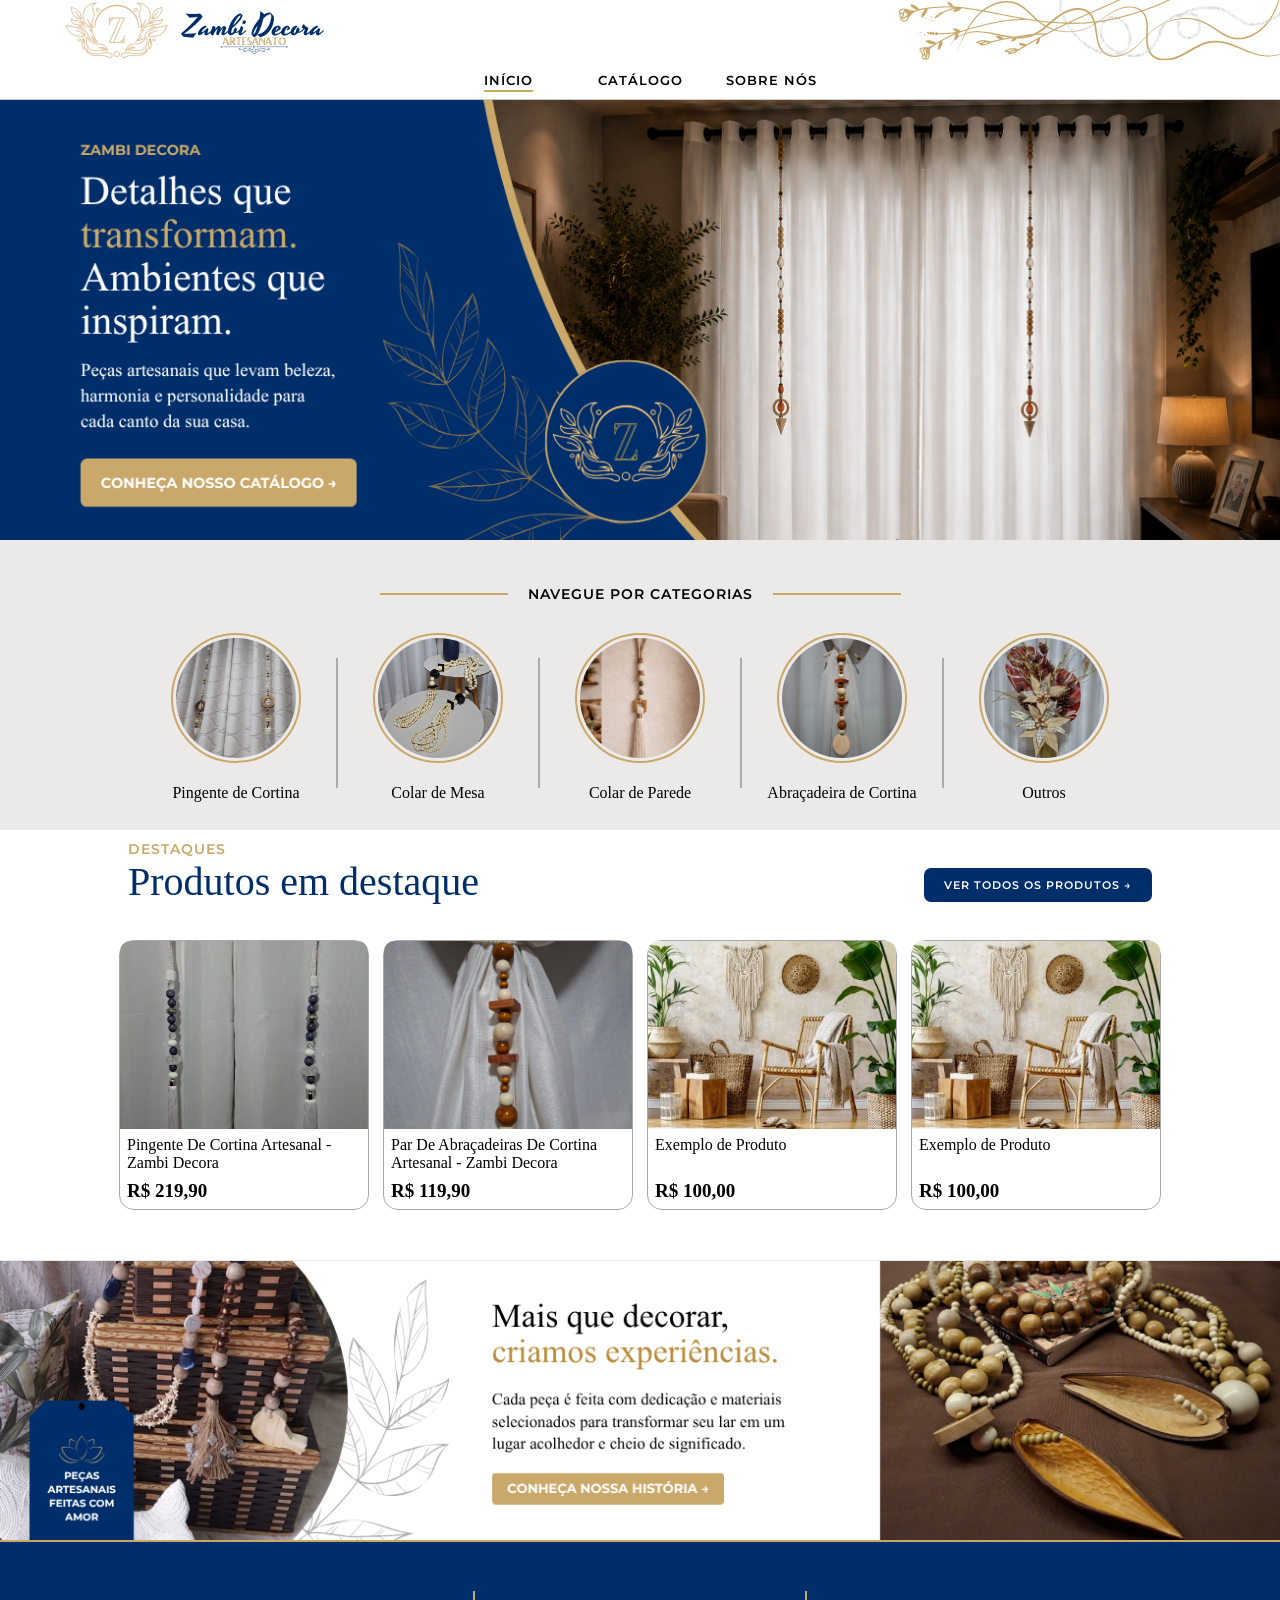
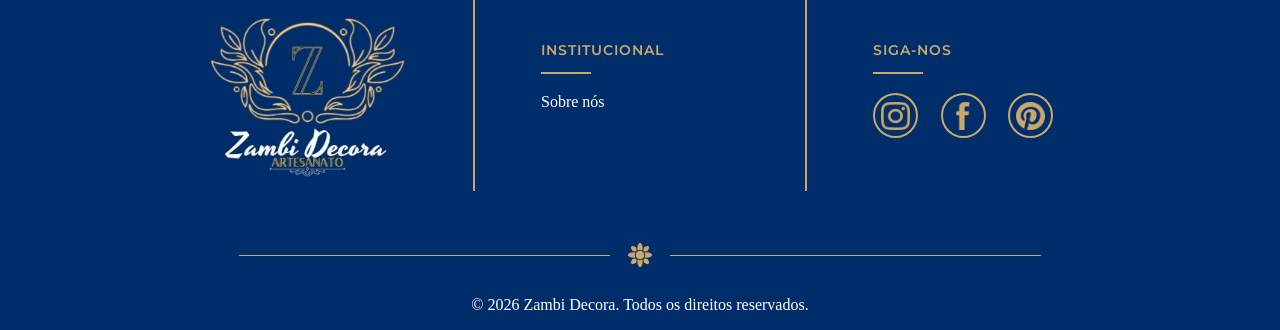
<file: index.html>
<!DOCTYPE html>
<html lang="en">

<head>
    <meta charset="UTF-8">
    <meta name="viewport" content="width=device-width, initial-scale=1.0">
    <title>Zambi Decora</title>
    <link rel="stylesheet" href="css/stlilo.css">
    <link rel="stylesheet" href="css/stiloCatalogo.css">
    <link rel="preconnect" href="https://fonts.googleapis.com">
    <link rel="preconnect" href="https://fonts.gstatic.com" crossorigin>
    <link href="https://fonts.googleapis.com/css2?family=Montserrat:ital,wght@0,100..900;1,100..900&display=swap"
        rel="stylesheet">
</head>

<body>
    <script src="js/linkar.js"></script>
    <header><!-- Cabeçalho -->
        <div id="espacoLogo">
            <div id="logo">
                <img src="img/Logo-Header.png" alt="">
            </div>
        </div>

        <div id="detalheNav">
            <div id="imagemDetalhes"><img src="img/Design sem nome 7.png" alt=""></div>
        </div>
    </header>
    <div id="links">
        <div id="inicio">
            <a href="index.html"><button>Início</button></a>
        </div>
        <div id="colecoes">
            <a href="catalogo.html"><button>Catálogo</button></a>
        </div>
        <div id="sobre">
            <a href="sobre.html"><button>Sobre Nós</button></a>
        </div>

    </div>
    <div id="espacoHeader"></div> <!--Espaço entre a header e o main é isso-->

    
    <main>
        <div id="carrossel" >
            <a href="catalogo.html"><img src="img/Carrossel zambi-Melhorar-qualidade.png" alt=""></a>
        </div>

        <div id="categoria">
            <div id="espaçoCarro"></div>
            <div id="fraseCategoria">
                <div class="linhaCate"></div>
                <p>NAVEGUE POR CATEGORIAS</p>
                <div class="linhaCate"></div>
            </div>
            <div id="espacoCategoria">
                <div class="categoria1" onclick="abrirCategoriaPingente()">
                    <div class="imgCategoria"><img src="img/pingente de cortina 2.jpg" alt=""></div>
                    <div class="textCategoria">Pingente de Cortina</div>
                </div>
                <div class="espacamentoCategoria"></div>
                <div class="categoria1" onclick="abrirCategoriaColarMesa()">
                    <div class="imgCategoria"><img src="img/colar de mesa cate.jpg" alt=""></div>
                    <div class="textCategoria">Colar de Mesa</div>
                </div>
                <div class="espacamentoCategoria"></div>

                <div class="categoria1" onclick="abrirCategoriaColarParede()">
                    <div class="imgCategoria"><img src="img/colar parede ia.jpg" alt=""></div>
                    <div class="textCategoria">Colar de Parede</div>
                </div>
                <div class="espacamentoCategoria"></div>

                <div class="categoria1" onclick="abrirCategoriaAbracadeira()">
                    <div class="imgCategoria"><img src="img/abracadeira de cortina 1.jpg" alt=""></div>
                    <div class="textCategoria">Abraçadeira de Cortina</div>
                </div>
                <div class="espacamentoCategoria"></div>

                <div class="categoria1" onclick="abrirCatalogo()">
                    <div class="imgCategoria"><img src="img/arranjo-outros.jpg" alt=""></div>
                    <div class="textCategoria">Outros</div>
                </div>
            </div>
        </div>
        <div id="destaque">
            <div id="superiorDestaque">
                <div id="tituloDestaque">
                    <p id="fraseDestaque">DESTAQUES</p>
                    <p id="fraseProdutos">Produtos em destaque</p>
                </div>

                <div id="botaoDestaque">
                    <button onclick="abrirCatalogo()">VER TODOS OS PRODUTOS →</button>
                </div>

            </div>
            <div id="areaDestaque">
                <div id="espacoDestaque"> <!--Onde colocar os card no destaque-->
                    <div class="cardProduto" onclick="abrirPC001()">
                        <div class="imgCard"><img src="img/Img4-Produto-PC-001.jpeg" alt=""></div>
                        <div class="textCard">
                            <p>Pingente De Cortina Artesanal - Zambi Decora</p>
                            <b class="valorCard">R$ 219,90</b>
                        </div>
                    </div>

                    <div class="cardProduto" onclick="abrirAB001()">
                        <div class="imgCard"><img src="img/Img2-Produto-AB-001.jpeg" alt=""></div>
                        <div class="textCard">
                            <p>Par De Abraçadeiras De Cortina Artesanal - Zambi Decora</p>
                            <b class="valorCard">R$ 119,90</b>
                        </div>
                    </div>

                    <div class="cardProduto" onclick="abrirProduto()">
                        <div class="imgCard"><img src="img/exemploimg.webp" alt=""></div>
                        <div class="textCard">
                            <p>Exemplo de Produto</p>
                            <b class="valorCard">R$ 100,00</b>
                        </div>
                    </div>

                    <div class="cardProduto" onclick="abrirProduto()">
                        <div class="imgCard"><img src="img/exemploimg.webp" alt=""></div>
                        <div class="textCard">
                            <p>Exemplo de Produto</p>
                            <b class="valorCard">R$ 100,00</b>
                        </div>
                    </div>
                </div>
            </div>
        </div>


        </div>

        <div id="mensagem">
            <a href="sobre.html"><img src="img/mensagem 2.0.png" alt=""></a>
        </div>
    </main>

    <footer><!-- Rodapé -->
        <div id="espacoFooter">
            
            <div id="footerLogo">
                <img src="img/Cartao zambi.jpg" alt="">
            </div>
            <div class="linhaFooter"></div>
            <div id="footerSobre">
                <p class="tituloFooter">INSTITUCIONAL</p>
                <div class="miniLinhaFooter"></div>
                <a href="sobre.html"><p id="sobreFooter">Sobre nós</p></a>
            </div>
            <div class="linhaFooter"></div>
            <div id="footerSiga">
                <p class="tituloFooter">SIGA-NOS</p>
                <div class="miniLinhaFooter"></div>
                <div id="perfisFooter">
                    <div class="sigaPerfil" onclick="abrirInsta()"><img src="img/instagram-icon.png" alt=""></div>
                    <div class="sigaPerfil" onclick="abrirFace()"><img src="img/facebook-icon.png" alt=""></div><!--Ainda tem que fazer as contas -->
                    <div class="sigaPerfil" onclick="abrirPin()"><img src="img/pinterest-icon.png" alt=""></div><!--Ainda tem que fazer as contas -->
                </div>
            </div>
        </div>
    </footer>
    <div id="baixoFooter">
        <div id="linhaDecoFooter">
            <div class="linhaBaixo"></div>
            <img src="img/flower-icon.png" alt="">
            <div class="linhaBaixo"></div>
        </div>
        <div id="direitosFooter">© 2026 Zambi Decora. Todos os direitos reservados.</div>
    </div>

</body>

</html>
</file>
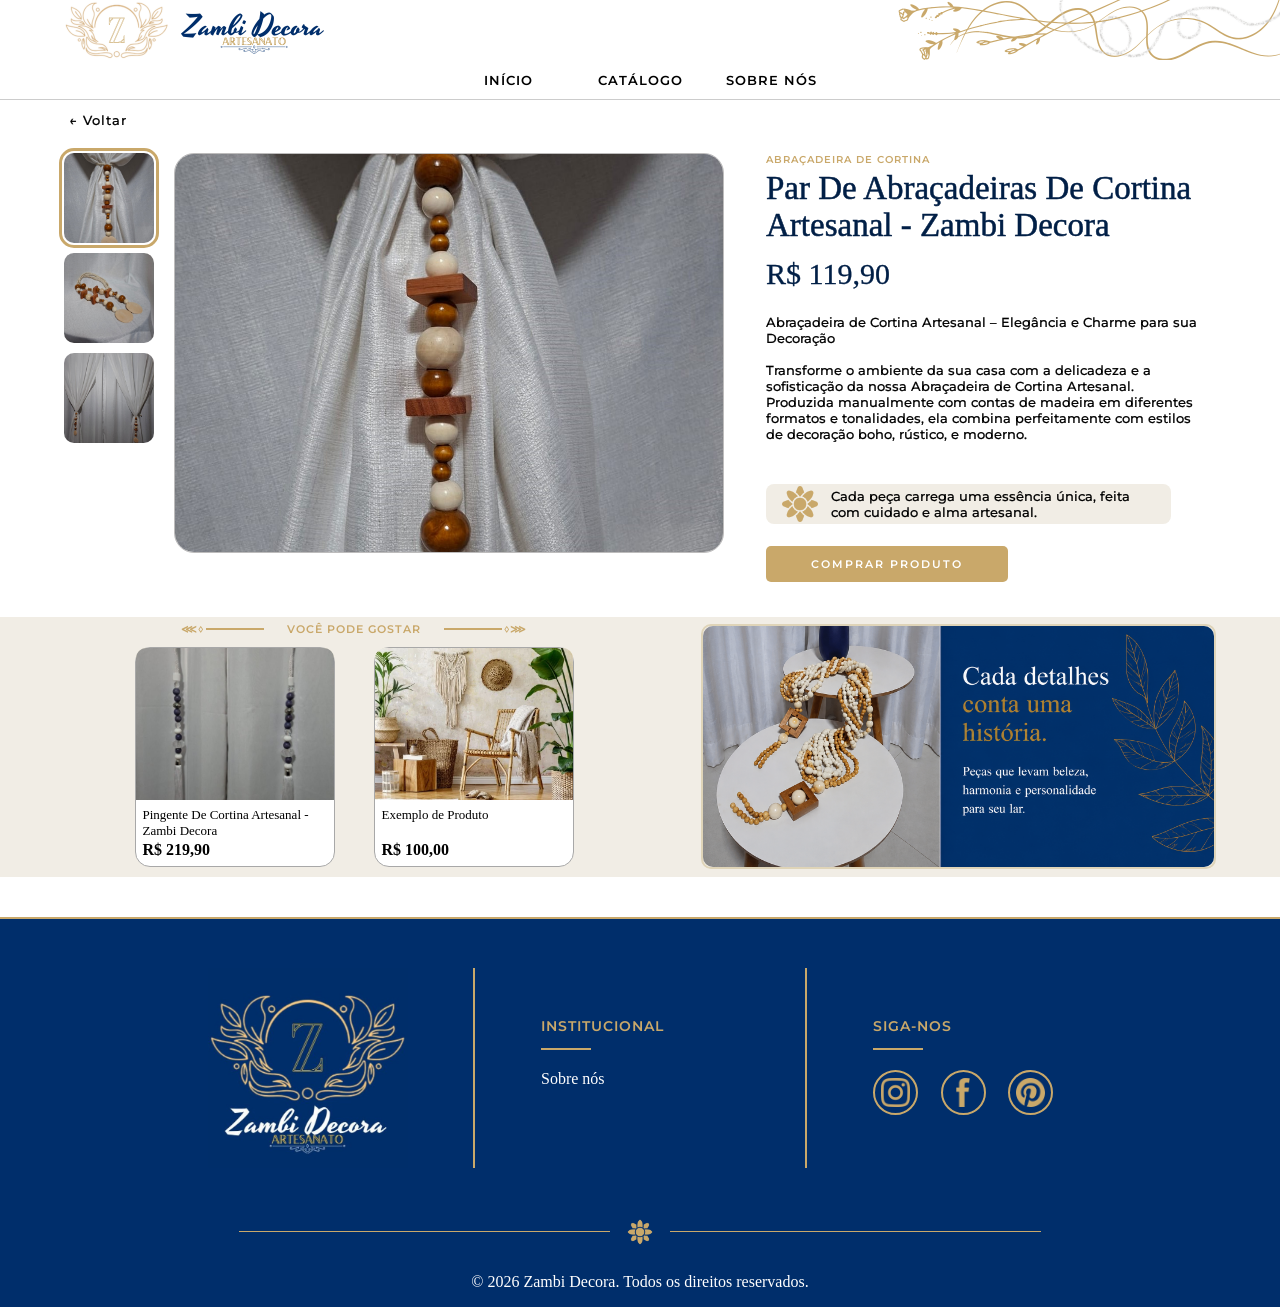
<file: AbracadeiraCortina001.html>
<!DOCTYPE html>
<html lang="en">

<head>
    <meta charset="UTF-8">
    <meta name="viewport" content="width=device-width, initial-scale=1.0">
    <title>Zambi Decora</title>
    <link rel="stylesheet" href="css/stlilo.css">
    <link rel="stylesheet" href="css/stliloProduto.css">
    <link rel="preconnect" href="https://fonts.googleapis.com">
    <link rel="preconnect" href="https://fonts.gstatic.com" crossorigin>
    <link href="https://fonts.googleapis.com/css2?family=Montserrat:ital,wght@0,100..900;1,100..900&display=swap"
        rel="stylesheet">
</head>

<body>
    <script src="js/linkar.js"></script>

    <style>
        #inicio {

            /*Esse css é só para alterar a linha dos botões*/
            button {
                text-decoration-color: #ffffff;
                text-decoration-line: underline;
                text-decoration-thickness: 0px;
                text-underline-offset: 0px
            }
        }

        #colecoes {
            button {
                text-decoration-color: #ffffff;
                text-decoration-line: underline;
                text-decoration-thickness: 0px;
                text-underline-offset: 0px
            }
        }
    </style>

    <header><!-- Cabeçalho -->
        <div id="espacoLogo">
            <div id="logo">
                <img src="img/Logo-Header.png" alt="">
            </div>
        </div>

        <div id="detalheNav">
            <div id="imagemDetalhes"><img src="img/Design sem nome 7.png" alt=""></div>
        </div>
    </header>
    <div id="links">
        <div id="inicio">
            <a href="index.html"><button>Início</button></a>
        </div>
        <div id="colecoes">
            <a href="catalogo.html"><button>Catálogo</button></a>
        </div>
        <div id="sobre">
            <a href="sobre.html"><button>Sobre Nós</button></a>
        </div>

    </div>
    <div id="espacoHeader"></div> <!--Espaço entre a header e o main é isso-->


    <div id="areaBotaoVoltar">
        <button id="botaoVoltar" onclick="voltarPagina()"> ← Voltar</button>
    </div>

    <div id="informacaoProduto">
        <div class="imagemProduto">
            <div class="miniaturaImgProduto">
                <img class="ativa" src="img/Img2-Produto-AB-001.jpeg" onclick="trocarImagem(this)">
                <img src="img/Img3-Produto-AB-001.jpeg" onclick="trocarImagem(this)">
                <img src="img/Img4-Produto-AB-001.jpeg" onclick="trocarImagem(this)">
            </div>
            <div class="imagemPrincipalProduto">
                <img src="img/Img2-Produto-AB-001.jpeg" id="imagemGrande">
            </div>
            <div class="modal" id="modal">
                <img id="imagemModal">
            </div>
        </div>
        <div id="dadosProduto">
            <div id="fraseCategoriaProduto">ABRAÇADEIRA DE CORTINA</div>
            <div id="nomeProduto">Par De Abraçadeiras De Cortina Artesanal - Zambi Decora</div>
            <div id="valorProduto">R$ 119,90</div>
            <div id="descricaoProduto">
                <p>Abraçadeira de Cortina Artesanal – Elegância e Charme para sua Decoração <br><br>
                Transforme o ambiente da sua casa com a delicadeza e a sofisticação da nossa Abraçadeira de Cortina Artesanal. Produzida manualmente com contas de madeira em diferentes formatos e tonalidades,
                ela combina perfeitamente com estilos de decoração boho, rústico, e moderno.</p>
            </div>
            <div id="linhaDescricao"></div>
            <div id="mensagemProduto"><img src="img/flor-icone-produto.png" alt="">
                <p id="mensagemBonita">Cada peça carrega uma essência única, feita com cuidado e alma artesanal.</p>
            </div>
            
            <div id="botaoProduto"><a href="https://produto.mercadolivre.com.br/MLB-6948827172-par-de-abracadeiras-de-cortina-artesanal-zambi-decora-_JM"><button>COMPRAR PRODUTO</button> </a></div>
           
        </div>
    </div>


    <div id="sugestaoProduto">
        <div id="sugestaoCards">
            <div id="tituloSugestao">
                <div id="detalheLinha">⋘◊</div>
                <div class="linhaCate"></div>
                <p>VOCÊ PODE GOSTAR</p>
                <div class="linhaCate"></div>
                <div id="detalheLinha">◊⋙</div>
            </div>
            <div id="espacoDestaque"> <!--Onde colocar os card no destaque-->
                <div class="cardProduto" onclick="abrirPC001()">
                    <div class="imgCard"><img src="img/Img4-Produto-PC-001.jpeg" alt=""></div>
                    <div class="textCard">
                        <p>Pingente De Cortina Artesanal - Zambi Decora</p>
                        <b class="valorCard">R$ 219,90</b>
                    </div>
                </div>

                <div class="cardProduto" onclick="abrirProduto()">
                    <div class="imgCard"><img src="img/exemploimg.webp" alt=""></div>
                    <div class="textCard">
                        <p>Exemplo de Produto</p>
                        <b class="valorCard">R$ 100,00</b>
                    </div>
                </div>
            </div>
        </div>
        <div id="imagemSugestao">
            <img src="img/imagem -detalhe- hitoria.png" alt="">
        </div>
    </div>

    <footer><!-- Rodapé -->
        <div id="espacoFooter">

            <div id="footerLogo">
                <img src="img/Cartao zambi.jpg" alt="">
            </div>
            <div class="linhaFooter"></div>
            <div id="footerSobre">
                <p class="tituloFooter">INSTITUCIONAL</p>
                <div class="miniLinhaFooter"></div>
                <a href="sobre.html">
                    <p id="sobreFooter">Sobre nós</p>
                </a>
            </div>
            <div class="linhaFooter"></div>
            <div id="footerSiga">
                <p class="tituloFooter">SIGA-NOS</p>
                <div class="miniLinhaFooter"></div>
                <div id="perfisFooter">
                    <div class="sigaPerfil" onclick="abrirInsta()"><img src="img/instagram-icon.png" alt=""></div>
                    <div class="sigaPerfil" onclick="abrirFace()"><img src="img/facebook-icon.png" alt=""></div>
                    <!--Ainda tem que fazer as contas -->
                    <div class="sigaPerfil" onclick="abrirPin()"><img src="img/pinterest-icon.png" alt=""></div>
                    <!--Ainda tem que fazer as contas -->
                </div>
            </div>
        </div>
    </footer>
    <div id="baixoFooter">
        <div id="linhaDecoFooter">
            <div class="linhaBaixo"></div>
            <img src="img/flower-icon.png" alt="">
            <div class="linhaBaixo"></div>
        </div>
        <div id="direitosFooter">© 2026 Zambi Decora. Todos os direitos reservados.</div>
    </div>

    <script src="js/imagem.js"></script>
</body>

</html>
</file>
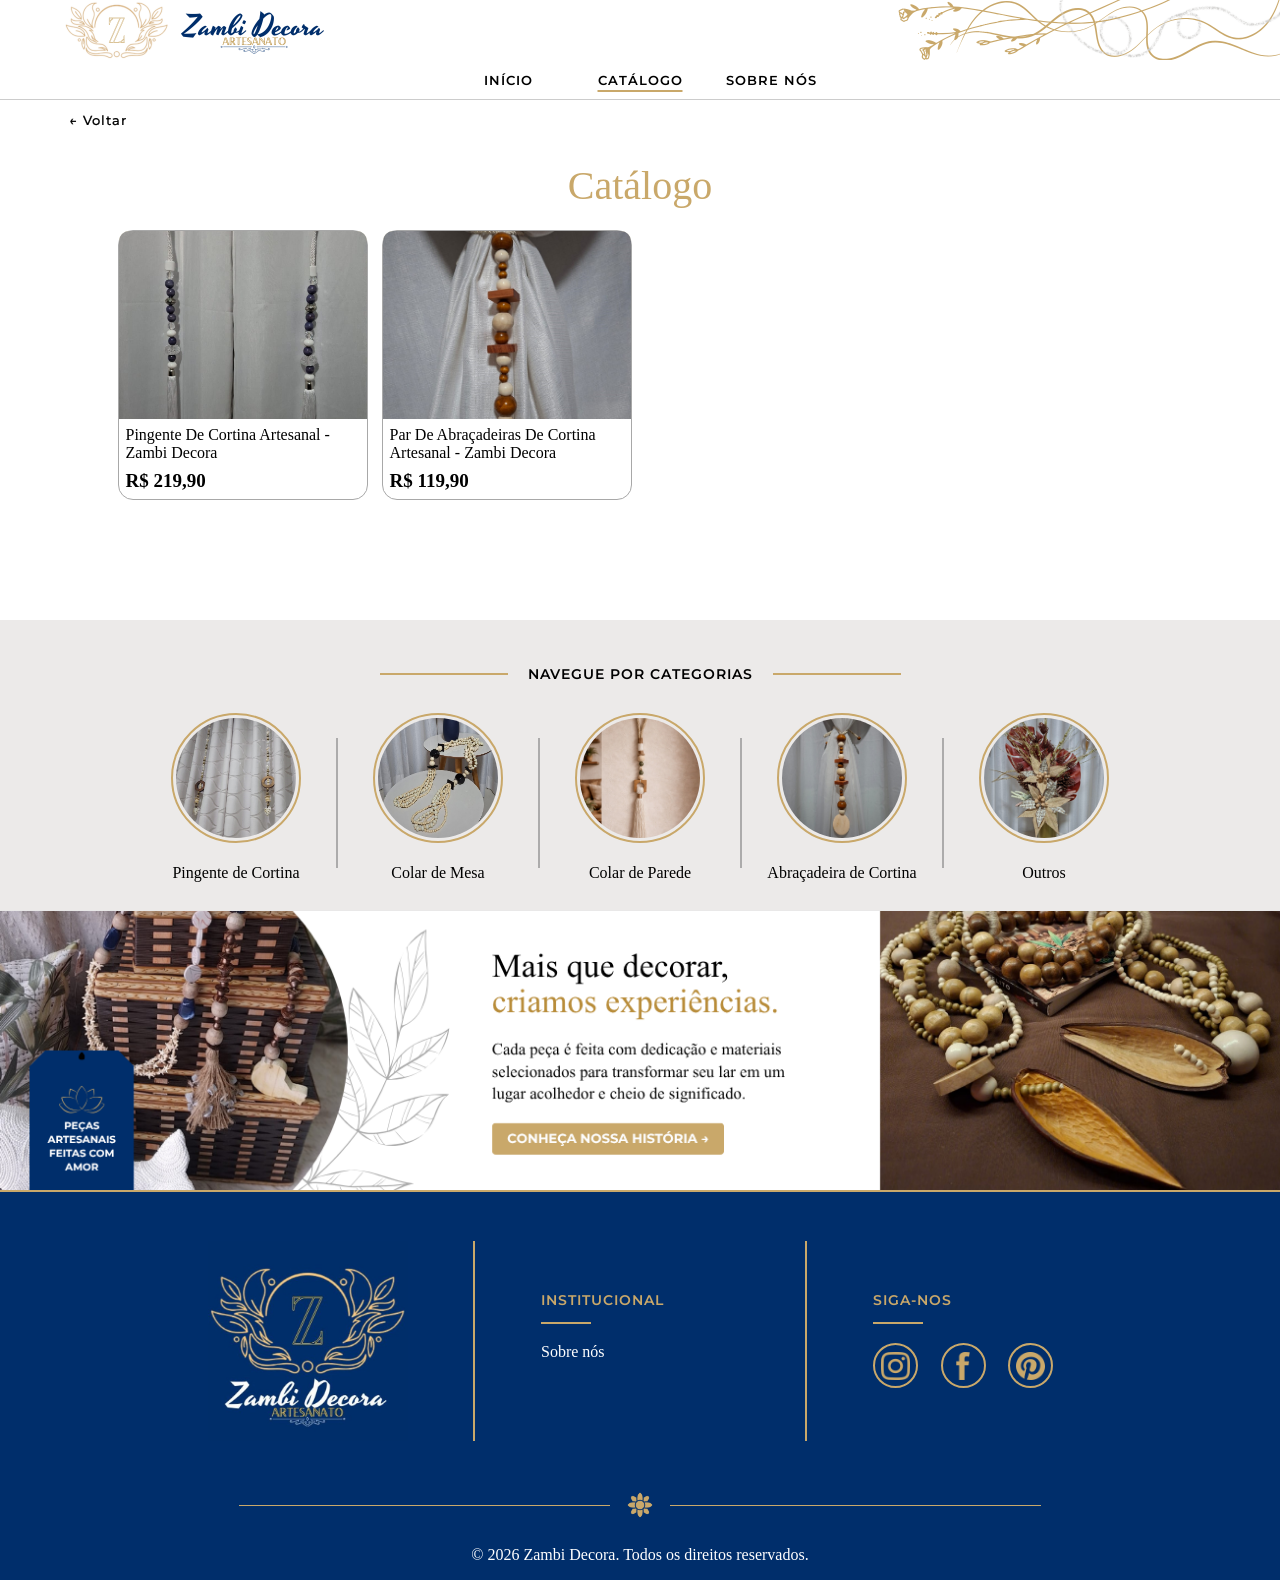
<file: catalogo.html>
<!DOCTYPE html>
<html lang="en">

<head>
    <meta charset="UTF-8">
    <meta name="viewport" content="width=device-width, initial-scale=1.0">
    <title>Zambi Decora</title>
    <link rel="stylesheet" href="css/stlilo.css">
    <link rel="stylesheet" href="css/stiloCatalogo.css">
    <link rel="preconnect" href="https://fonts.googleapis.com">
    <link rel="preconnect" href="https://fonts.gstatic.com" crossorigin>
    <link href="https://fonts.googleapis.com/css2?family=Montserrat:ital,wght@0,100..900;1,100..900&display=swap"
        rel="stylesheet">
</head>

<body>
    <style>
        #inicio {
            /*Esse css é só para alterar a linha dos botões da Nav-bar*/
            button {
                text-decoration-color: #ffffff;
                text-decoration-line: underline;
                text-decoration-thickness: 0px;
                text-underline-offset: 0px
            }
        }

        #colecoes {
            button {
                text-decoration-color: #c9a86a;
                text-decoration-line: underline;
                text-decoration-thickness: 2px;
                text-underline-offset: 5px
            }
        }
        #mensagem{
            margin-top: 0px;
        }
    </style>
    <script src="js/linkar.js"></script>
    <header><!-- Cabeçalho -->
        <div id="espacoLogo">
            <div id="logo">
                <img src="img/Logo-Header.png" alt="">
            </div>
        </div>

        <div id="detalheNav">
            <div id="imagemDetalhes"><img src="img/Design sem nome 7.png" alt=""></div>
        </div>
    </header>
    <div id="links">
        <div id="inicio">
            <a href="index.html"><button>Início</button></a>
        </div>
        <div id="colecoes">
            <a href="catalogo.html"><button>Catálogo</button></a>
        </div>
        <div id="sobre">
            <a href="sobre.html"><button>Sobre Nós</button></a>
        </div>

    </div>

    <div id="espacoHeader"></div> <!--Espaço entre a header e o main é isso-->
    <div id="areaBotaoVoltar">
        <button id="botaoVoltar" onclick="voltarPagina()"> ← Voltar</button>
    </div>

    <main><!-- Catálogo Geral dos Produtos -->
        <div id="catalogoProduto">
            <div id="superiorCatalogo">
                <div id="tituloCatalogo">
                    <p id="fraseCatalogo">Catálogo</p>
                </div>
            </div>
            <div id="areaCatalogo">
                <div id="espacoCatalogo"> <!--Onde colocar os card no destaque-->
                    <div class="cardProduto" onclick="abrirPC001()">
                        <div class="imgCard"><img src="img/Img4-Produto-PC-001.jpeg" alt=""></div>
                        <div class="textCard">
                            <p>Pingente De Cortina Artesanal - Zambi Decora</p>
                            <b class="valorCard">R$ 219,90</b>
                        </div>
                    </div>
                    <div class="cardProduto" onclick="abrirAB001()">
                        <div class="imgCard"><img src="img/Img2-Produto-AB-001.jpeg" alt=""></div>
                        <div class="textCard">
                            <p>Par De Abraçadeiras De Cortina Artesanal - Zambi Decora</p>
                            <b class="valorCard">R$ 119,90</b>
                        </div>
                    </div>
                </div>
            </div>
        </div>

        <div id="categoria">
            <div id="espaçoCarro"></div>
            <div id="fraseCategoria">
                <div class="linhaCate"></div>
                <p>NAVEGUE POR CATEGORIAS</p>
                <div class="linhaCate"></div>
            </div>
            <div id="espacoCategoria">
                <div class="categoria1" onclick="abrirCategoriaPingente()">
                    <div class="imgCategoria"><img src="img/pingente de cortina 2.jpg" alt=""></div>
                    <div class="textCategoria">Pingente de Cortina</div>
                </div>
                <div class="espacamentoCategoria"></div>
                <div class="categoria1" onclick="abrirCategoriaColarMesa()">
                    <div class="imgCategoria"><img src="img/colar de mesa cate.jpg" alt=""></div>
                    <div class="textCategoria">Colar de Mesa</div>
                </div>
                <div class="espacamentoCategoria"></div>

                <div class="categoria1" onclick="abrirCategoriaColarParede()">
                    <div class="imgCategoria"><img src="img/colar parede ia.jpg" alt=""></div>
                    <div class="textCategoria">Colar de Parede</div>
                </div>
                <div class="espacamentoCategoria"></div>

                <div class="categoria1" onclick="abrirCategoriaAbracadeira()">
                    <div class="imgCategoria"><img src="img/abracadeira de cortina 1.jpg" alt=""></div>
                    <div class="textCategoria">Abraçadeira de Cortina</div>
                </div>
                <div class="espacamentoCategoria"></div>

                <div class="categoria1" onclick="abrirCatalogo()">
                    <div class="imgCategoria"><img src="img/arranjo-outros.jpg" alt=""></div>
                    <div class="textCategoria">Outros</div>
                </div>
            </div>
        </div>
        <div id="mensagem">
            <a href="sobre.html"><img src="img/mensagem 2.0.png" alt=""></a>
        </div>
    </main>

    <footer><!-- Rodapé -->
        <div id="espacoFooter">

            <div id="footerLogo">
                <img src="img/Cartao zambi.jpg" alt="">
            </div>
            <div class="linhaFooter"></div>
            <div id="footerSobre">
                <p class="tituloFooter">INSTITUCIONAL</p>
                <div class="miniLinhaFooter"></div>
                <a href="sobre.html">
                    <p id="sobreFooter">Sobre nós</p>
                </a>
            </div>
            <div class="linhaFooter"></div>
            <div id="footerSiga">
                <p class="tituloFooter">SIGA-NOS</p>
                <div class="miniLinhaFooter"></div>
                <div id="perfisFooter">
                    <div class="sigaPerfil" onclick="abrirInsta()"><img src="img/instagram-icon.png" alt=""></div>
                    <div class="sigaPerfil" onclick="abrirFace()"><img src="img/facebook-icon.png" alt=""></div>
                    <!--Ainda tem que fazer as contas -->
                    <div class="sigaPerfil" onclick="abrirPin()"><img src="img/pinterest-icon.png" alt=""></div>
                    <!--Ainda tem que fazer as contas -->
                </div>
            </div>
        </div>
    </footer>
    <div id="baixoFooter">
        <div id="linhaDecoFooter">
            <div class="linhaBaixo"></div>
            <img src="img/flower-icon.png" alt="">
            <div class="linhaBaixo"></div>
        </div>
        <div id="direitosFooter">© 2026 Zambi Decora. Todos os direitos reservados.</div>
    </div>
</body>

</html>
</file>
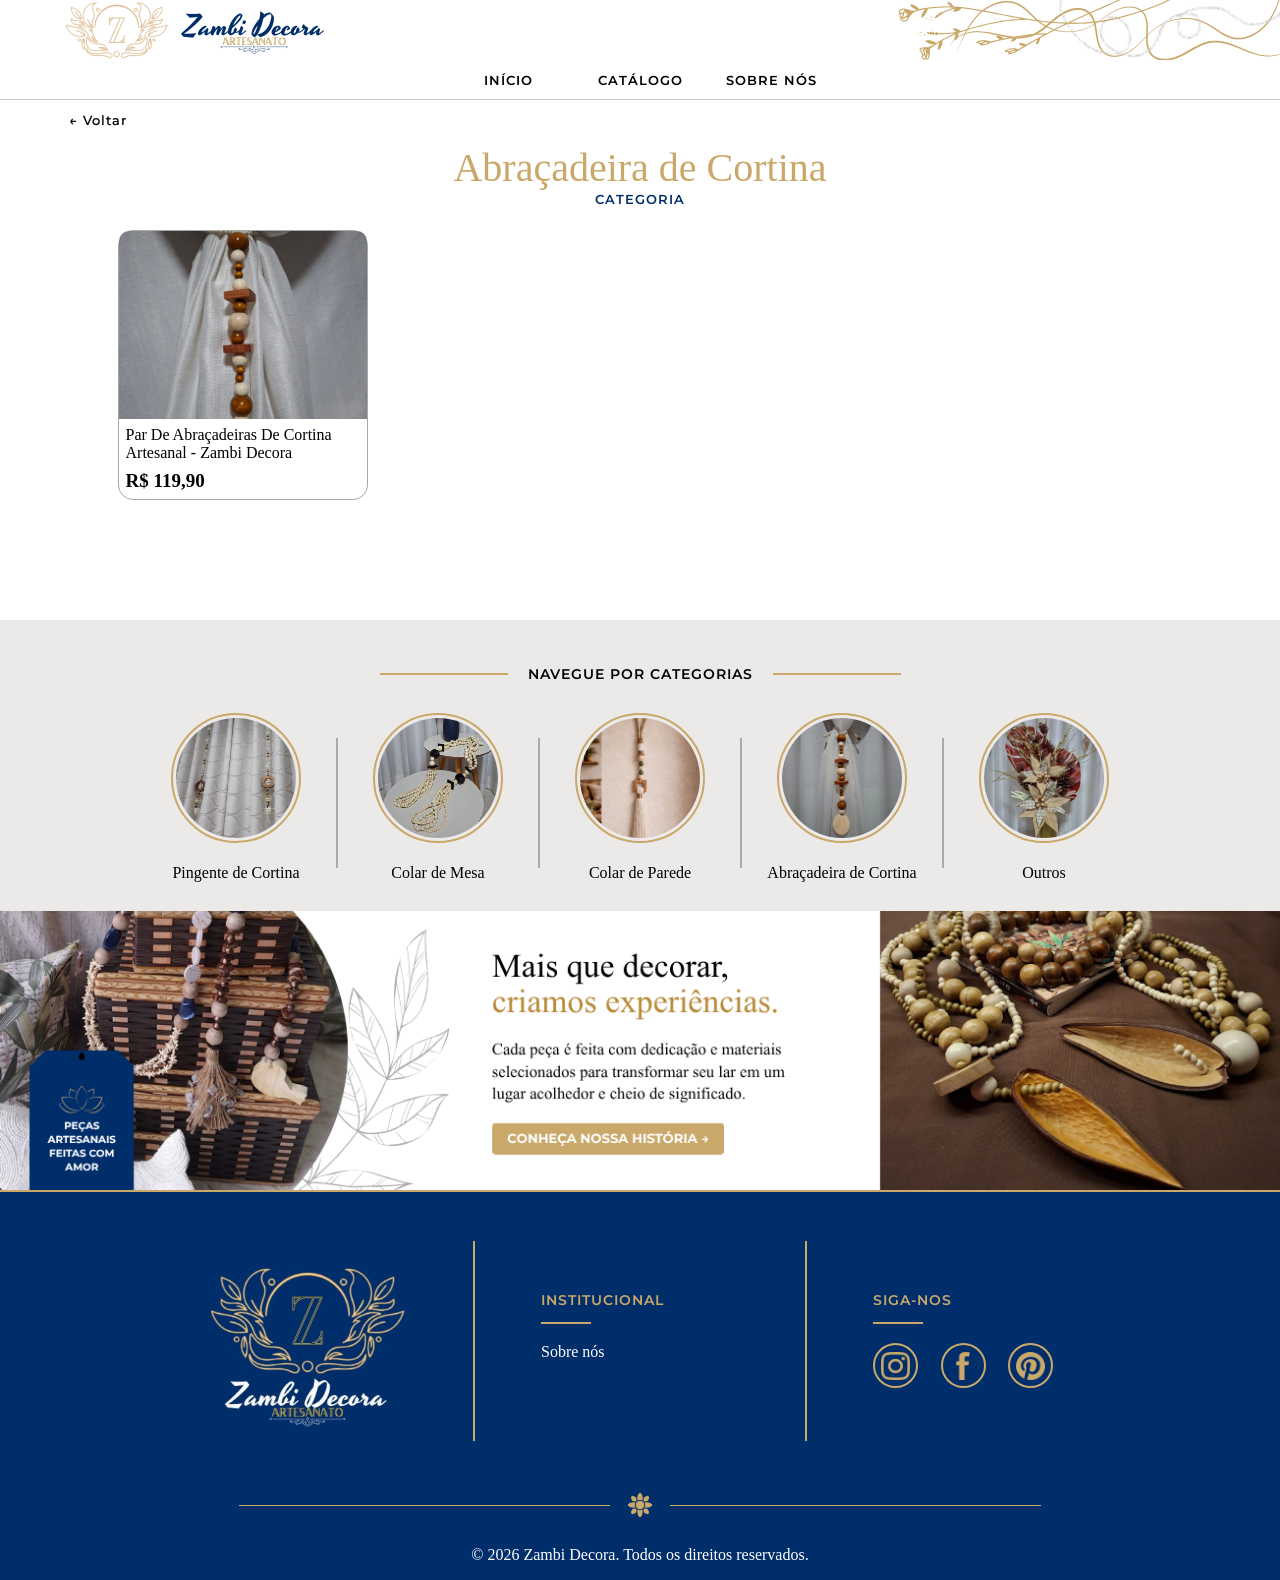
<file: categoriaAbracadeira.html>
<!DOCTYPE html>
<html lang="en">

<head>
    <meta charset="UTF-8">
    <meta name="viewport" content="width=device-width, initial-scale=1.0">
    <title>Zambi Decora</title>
    <link rel="stylesheet" href="css/stlilo.css">
    <link rel="stylesheet" href="css/stiloCatalogo.css">
    <link rel="preconnect" href="https://fonts.googleapis.com">
    <link rel="preconnect" href="https://fonts.gstatic.com" crossorigin>
    <link href="https://fonts.googleapis.com/css2?family=Montserrat:ital,wght@0,100..900;1,100..900&display=swap"
        rel="stylesheet">
</head>

<body>
    <style>
        #inicio {

            /*Esse css é só para alterar a linha dos botões*/
            button {
                text-decoration-color: #ffffff;
                text-decoration-line: underline;
                text-decoration-thickness: 0px;
                text-underline-offset: 0px
            }
        }

        #colecoes {
            button {
                text-decoration-color: #ffffff;
                text-decoration-line: underline;
                text-decoration-thickness: 0px;
                text-underline-offset: 0px
            }
        }

        #mensagem {
            margin-top: 0px;
        }
    </style>
    <script src="js/linkar.js"></script>
    <header><!-- Cabeçalho -->
        <div id="espacoLogo">
            <div id="logo">
                <img src="img/Logo-Header.png" alt="">
            </div>
        </div>

        <div id="detalheNav">
            <div id="imagemDetalhes"><img src="img/Design sem nome 7.png" alt=""></div>
        </div>
    </header>
    <div id="links">
        <div id="inicio">
            <a href="index.html"><button>Início</button></a>
        </div>
        <div id="colecoes">
            <a href="catalogo.html"><button>Catálogo</button></a>
        </div>
        <div id="sobre">
            <a href="sobre.html"><button>Sobre Nós</button></a>
        </div>

    </div>

    <div id="espacoHeader"></div> <!--Espaço entre a header e o main é isso-->
    <div id="areaBotaoVoltar">
        <button id="botaoVoltar" onclick="voltarPagina()"> ← Voltar</button>
    </div>

    <main><!-- Catálogo Geral dos Produtos -->
        <div id="catalogoProduto">
            <div id="superiorCatalogo">
                <div id="tituloCatalogo">
                    <p id="fraseCatalogo">Abraçadeira de Cortina</p>
                    <p id="miniFraseCategoria">CATEGORIA</p>
                </div>
            </div>
            <div id="areaCatalogo">
                <div id="espacoCatalogo"> <!--Onde colocar os card no destaque-->
                    <div class="cardProduto" onclick="abrirAB001()">
                        <div class="imgCard"><img src="img/Img2-Produto-AB-001.jpeg" alt=""></div>
                        <div class="textCard">
                            <p>Par De Abraçadeiras De Cortina Artesanal - Zambi Decora</p>
                            <b class="valorCard">R$ 119,90</b>
                        </div>
                    </div>
                </div>
            </div>
        </div>

        <div id="categoria">
            <div id="espaçoCarro"></div>
            <div id="fraseCategoria">
                <div class="linhaCate"></div>
                <p>NAVEGUE POR CATEGORIAS</p>
                <div class="linhaCate"></div>
            </div>
            <div id="espacoCategoria">
                <div class="categoria1" onclick="abrirCategoriaPingente()">
                    <div class="imgCategoria"><img src="img/pingente de cortina 2.jpg" alt=""></div>
                    <div class="textCategoria">Pingente de Cortina</div>
                </div>
                <div class="espacamentoCategoria"></div>
                <div class="categoria1" onclick="abrirCategoriaColarMesa()">
                    <div class="imgCategoria"><img src="img/colar de mesa cate.jpg" alt=""></div>
                    <div class="textCategoria">Colar de Mesa</div>
                </div>
                <div class="espacamentoCategoria"></div>

                <div class="categoria1" onclick="abrirCategoriaColarParede()">
                    <div class="imgCategoria"><img src="img/colar parede ia.jpg" alt=""></div>
                    <div class="textCategoria">Colar de Parede</div>
                </div>
                <div class="espacamentoCategoria"></div>

                <div class="categoria1" onclick="abrirCategoriaAbracadeira()">
                    <div class="imgCategoria"><img src="img/abracadeira de cortina 1.jpg" alt=""></div>
                    <div class="textCategoria">Abraçadeira de Cortina</div>
                </div>
                <div class="espacamentoCategoria"></div>

                <div class="categoria1" onclick="abrirCatalogo()">
                    <div class="imgCategoria"><img src="img/arranjo-outros.jpg" alt=""></div>
                    <div class="textCategoria">Outros</div>
                </div>
            </div>
        </div>
        <div id="mensagem">
            <a href="sobre.html"><img src="img/mensagem 2.0.png" alt=""></a>
        </div>
    </main>

    <footer><!-- Rodapé -->
        <div id="espacoFooter">

            <div id="footerLogo">
                <img src="img/Cartao zambi.jpg" alt="">
            </div>
            <div class="linhaFooter"></div>
            <div id="footerSobre">
                <p class="tituloFooter">INSTITUCIONAL</p>
                <div class="miniLinhaFooter"></div>
                <a href="sobre.html">
                    <p id="sobreFooter">Sobre nós</p>
                </a>
            </div>
            <div class="linhaFooter"></div>
            <div id="footerSiga">
                <p class="tituloFooter">SIGA-NOS</p>
                <div class="miniLinhaFooter"></div>
                <div id="perfisFooter">
                    <div class="sigaPerfil" onclick="abrirInsta()"><img src="img/instagram-icon.png" alt=""></div>
                    <div class="sigaPerfil" onclick="abrirFace()"><img src="img/facebook-icon.png" alt=""></div>
                    <!--Ainda tem que fazer as contas -->
                    <div class="sigaPerfil" onclick="abrirPin()"><img src="img/pinterest-icon.png" alt=""></div>
                    <!--Ainda tem que fazer as contas -->
                </div>
            </div>
        </div>
    </footer>
    <div id="baixoFooter">
        <div id="linhaDecoFooter">
            <div class="linhaBaixo"></div>
            <img src="img/flower-icon.png" alt="">
            <div class="linhaBaixo"></div>
        </div>
        <div id="direitosFooter">© 2026 Zambi Decora. Todos os direitos reservados.</div>
    </div>
</body>

</html>
</file>
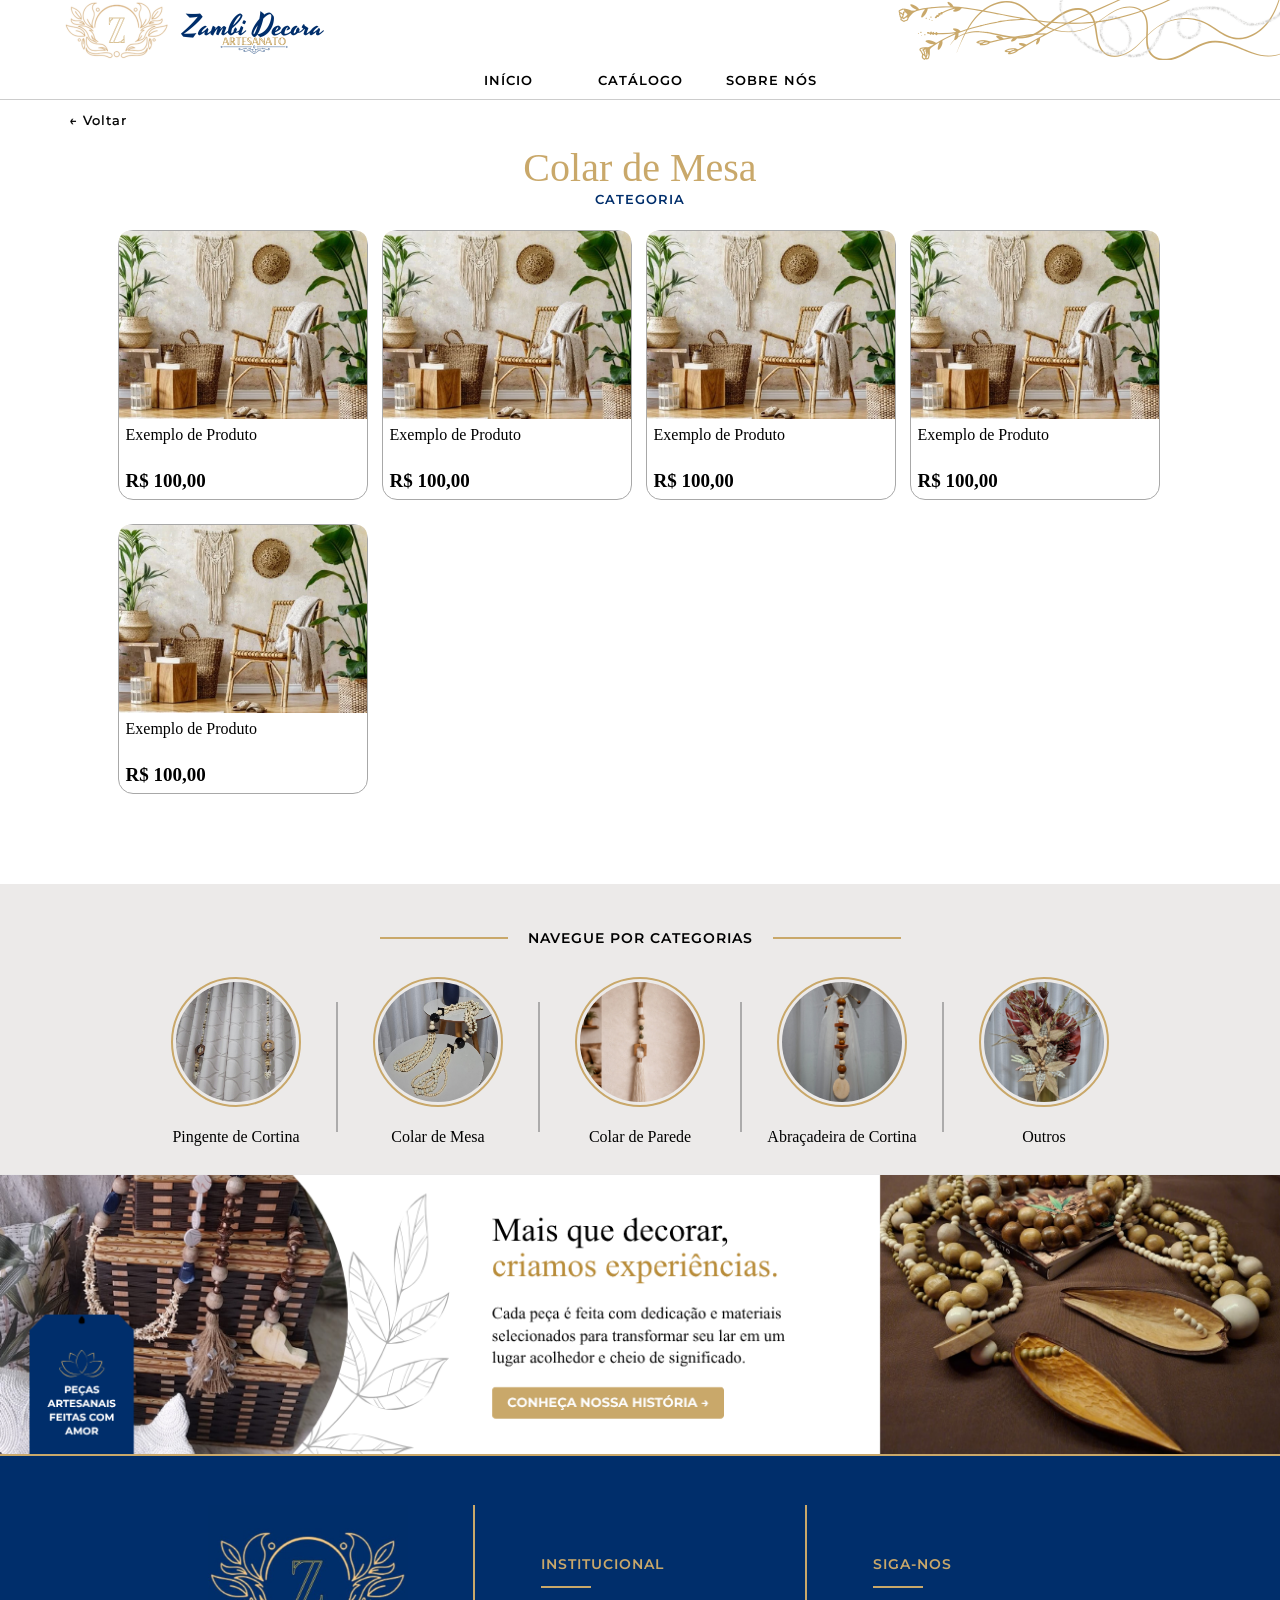
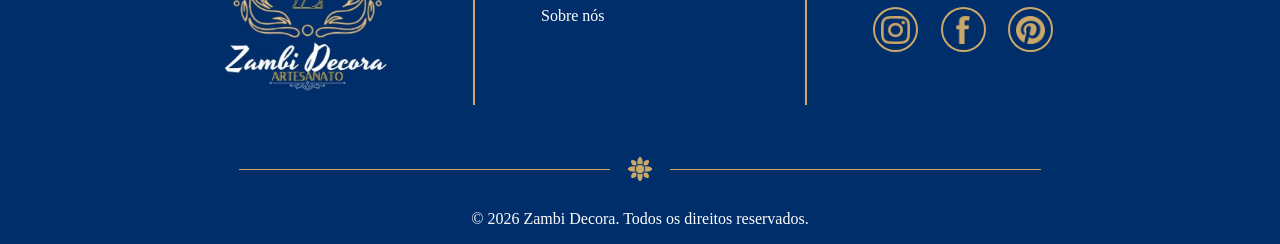
<file: categoriaColarMesa.html>
<!DOCTYPE html>
<html lang="en">

<head>
    <meta charset="UTF-8">
    <meta name="viewport" content="width=device-width, initial-scale=1.0">
    <title>Zambi Decora</title>
    <link rel="stylesheet" href="css/stlilo.css">
    <link rel="stylesheet" href="css/stiloCatalogo.css">
    <link rel="preconnect" href="https://fonts.googleapis.com">
    <link rel="preconnect" href="https://fonts.gstatic.com" crossorigin>
    <link href="https://fonts.googleapis.com/css2?family=Montserrat:ital,wght@0,100..900;1,100..900&display=swap"
        rel="stylesheet">
</head>

<body>
    <style>
        #inicio {

            /*Esse css é só para alterar a linha dos botões*/
            button {
                text-decoration-color: #ffffff;
                text-decoration-line: underline;
                text-decoration-thickness: 0px;
                text-underline-offset: 0px
            }
        }

        #colecoes {
            button {
                text-decoration-color: #ffffff;
                text-decoration-line: underline;
                text-decoration-thickness: 0px;
                text-underline-offset: 0px
            }
        }

        #mensagem {
            margin-top: 0px;
        }
    </style>
    <script src="js/linkar.js"></script>
    <header><!-- Cabeçalho -->
        <div id="espacoLogo">
            <div id="logo">
                <img src="img/Logo-Header.png" alt="">
            </div>
        </div>

        <div id="detalheNav">
            <div id="imagemDetalhes"><img src="img/Design sem nome 7.png" alt=""></div>
        </div>
    </header>
    <div id="links">
        <div id="inicio">
            <a href="index.html"><button>Início</button></a>
        </div>
        <div id="colecoes">
            <a href="catalogo.html"><button>Catálogo</button></a>
        </div>
        <div id="sobre">
            <a href="sobre.html"><button>Sobre Nós</button></a>
        </div>

    </div>

    <div id="espacoHeader"></div> <!--Espaço entre a header e o main é isso-->
    <div id="areaBotaoVoltar">
        <button id="botaoVoltar" onclick="voltarPagina()"> ← Voltar</button>
    </div>

    <main><!-- Catálogo Geral dos Produtos -->
        <div id="catalogoProduto">
            <div id="superiorCatalogo">
                <div id="tituloCatalogo">
                    <p id="fraseCatalogo">Colar de Mesa</p>
                    <p id="miniFraseCategoria">CATEGORIA</p>
                </div>
            </div>
            <div id="areaCatalogo">
                <div id="espacoCatalogo"> <!--Onde colocar os card no destaque-->
                    <div class="cardProduto" onclick="abrirProduto()">
                        <div class="imgCard"><img src="img/exemploimg.webp" alt=""></div>
                        <div class="textCard">
                            <p>Exemplo de Produto</p>
                            <b class="valorCard">R$ 100,00</b>
                        </div>
                    </div>

                    <div class="cardProduto" onclick="abrirProduto()">
                        <div class="imgCard"><img src="img/exemploimg.webp" alt=""></div>
                        <div class="textCard">
                            <p>Exemplo de Produto</p>
                            <b class="valorCard">R$ 100,00</b>
                        </div>
                    </div>

                    <div class="cardProduto" onclick="abrirProduto()">
                        <div class="imgCard"><img src="img/exemploimg.webp" alt=""></div>
                        <div class="textCard">
                            <p>Exemplo de Produto</p>
                            <b class="valorCard">R$ 100,00</b>
                        </div>
                    </div>

                    <div class="cardProduto" onclick="abrirProduto()">
                        <div class="imgCard"><img src="img/exemploimg.webp" alt=""></div>
                        <div class="textCard">
                            <p>Exemplo de Produto</p>
                            <b class="valorCard">R$ 100,00</b>
                        </div>
                    </div>
                    <div class="cardProduto" onclick="abrirProduto()">
                        <div class="imgCard"><img src="img/exemploimg.webp" alt=""></div>
                        <div class="textCard">
                            <p>Exemplo de Produto</p>
                            <b class="valorCard">R$ 100,00</b>
                        </div>
                    </div>
                </div>
            </div>
        </div>

        <div id="categoria">
            <div id="espaçoCarro"></div>
            <div id="fraseCategoria">
                <div class="linhaCate"></div>
                <p>NAVEGUE POR CATEGORIAS</p>
                <div class="linhaCate"></div>
            </div>
            <div id="espacoCategoria">
                <div class="categoria1" onclick="abrirCategoriaPingente()">
                    <div class="imgCategoria"><img src="img/pingente de cortina 2.jpg" alt=""></div>
                    <div class="textCategoria">Pingente de Cortina</div>
                </div>
                <div class="espacamentoCategoria"></div>
                <div class="categoria1" onclick="abrirCategoriaColarMesa()">
                    <div class="imgCategoria"><img src="img/colar de mesa cate.jpg" alt=""></div>
                    <div class="textCategoria">Colar de Mesa</div>
                </div>
                <div class="espacamentoCategoria"></div>

                <div class="categoria1" onclick="abrirCategoriaColarParede()">
                    <div class="imgCategoria"><img src="img/colar parede ia.jpg" alt=""></div>
                    <div class="textCategoria">Colar de Parede</div>
                </div>
                <div class="espacamentoCategoria"></div>

                <div class="categoria1" onclick="abrirCategoriaAbracadeira()">
                    <div class="imgCategoria"><img src="img/abracadeira de cortina 1.jpg" alt=""></div>
                    <div class="textCategoria">Abraçadeira de Cortina</div>
                </div>
                <div class="espacamentoCategoria"></div>

                <div class="categoria1" onclick="abrirCatalogo()">
                    <div class="imgCategoria"><img src="img/arranjo-outros.jpg" alt=""></div>
                    <div class="textCategoria">Outros</div>
                </div>
            </div>
        </div>
        <div id="mensagem">
            <a href="sobre.html"><img src="img/mensagem 2.0.png" alt=""></a>
        </div>
    </main>

    <footer><!-- Rodapé -->
        <div id="espacoFooter">

            <div id="footerLogo">
                <img src="img/Cartao zambi.jpg" alt="">
            </div>
            <div class="linhaFooter"></div>
            <div id="footerSobre">
                <p class="tituloFooter">INSTITUCIONAL</p>
                <div class="miniLinhaFooter"></div>
                <a href="sobre.html">
                    <p id="sobreFooter">Sobre nós</p>
                </a>
            </div>
            <div class="linhaFooter"></div>
            <div id="footerSiga">
                <p class="tituloFooter">SIGA-NOS</p>
                <div class="miniLinhaFooter"></div>
                <div id="perfisFooter">
                    <div class="sigaPerfil" onclick="abrirInsta()"><img src="img/instagram-icon.png" alt=""></div>
                    <div class="sigaPerfil" onclick="abrirFace()"><img src="img/facebook-icon.png" alt=""></div>
                    <!--Ainda tem que fazer as contas -->
                    <div class="sigaPerfil" onclick="abrirPin()"><img src="img/pinterest-icon.png" alt=""></div>
                    <!--Ainda tem que fazer as contas -->
                </div>
            </div>
        </div>
    </footer>
    <div id="baixoFooter">
        <div id="linhaDecoFooter">
            <div class="linhaBaixo"></div>
            <img src="img/flower-icon.png" alt="">
            <div class="linhaBaixo"></div>
        </div>
        <div id="direitosFooter">© 2026 Zambi Decora. Todos os direitos reservados.</div>
    </div>
</body>

</html>
</file>
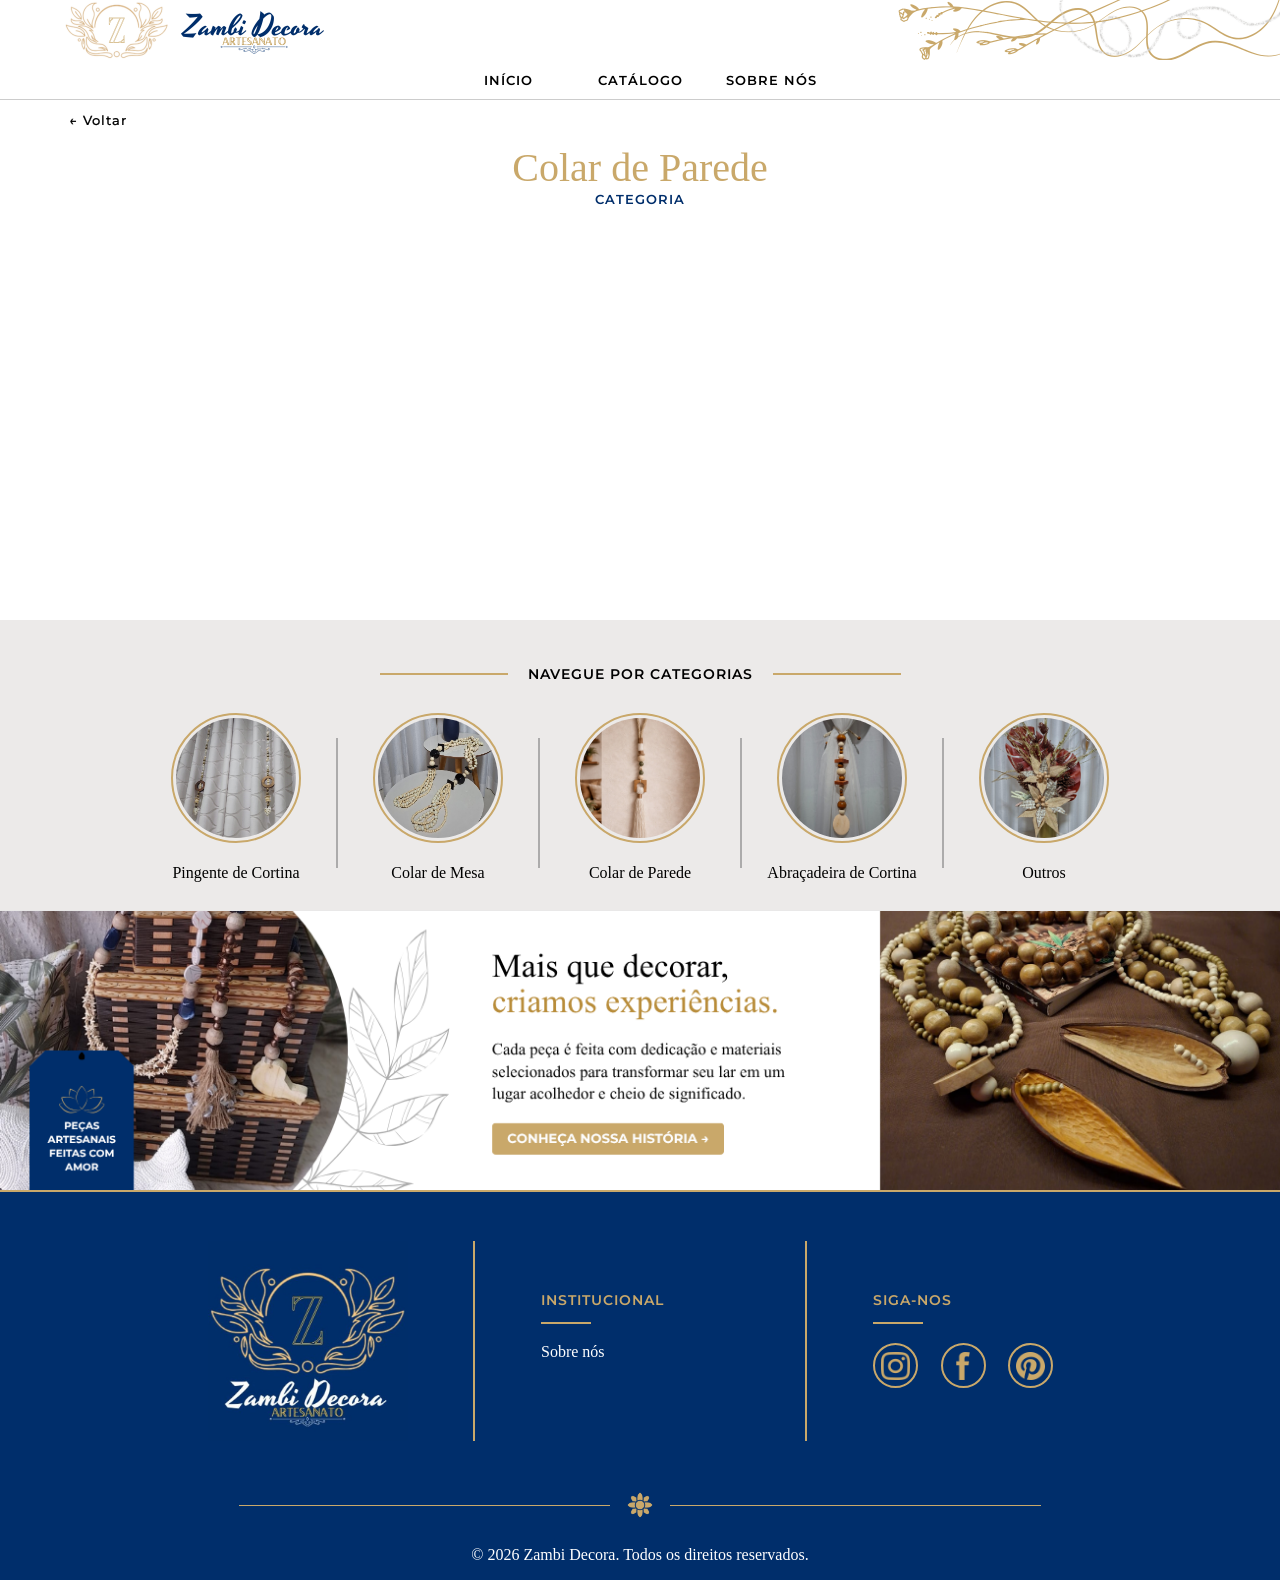
<file: categoriaColarParede.html>
<!DOCTYPE html>
<html lang="en">

<head>
    <meta charset="UTF-8">
    <meta name="viewport" content="width=device-width, initial-scale=1.0">
    <title>Zambi Decora</title>
    <link rel="stylesheet" href="css/stlilo.css">
    <link rel="stylesheet" href="css/stiloCatalogo.css">
    <link rel="preconnect" href="https://fonts.googleapis.com">
    <link rel="preconnect" href="https://fonts.gstatic.com" crossorigin>
    <link href="https://fonts.googleapis.com/css2?family=Montserrat:ital,wght@0,100..900;1,100..900&display=swap"
        rel="stylesheet">
</head>

<body>
    <style>
        #inicio {

            /*Esse css é só para alterar a linha dos botões*/
            button {
                text-decoration-color: #ffffff;
                text-decoration-line: underline;
                text-decoration-thickness: 0px;
                text-underline-offset: 0px
            }
        }

        #colecoes {
            button {
                text-decoration-color: #ffffff;
                text-decoration-line: underline;
                text-decoration-thickness: 0px;
                text-underline-offset: 0px
            }
        }

        #mensagem {
            margin-top: 0px;
        }
    </style>
    <script src="js/linkar.js"></script>
    <header><!-- Cabeçalho -->
        <div id="espacoLogo">
            <div id="logo">
                <img src="img/Logo-Header.png" alt="">
            </div>
        </div>

        <div id="detalheNav">
            <div id="imagemDetalhes"><img src="img/Design sem nome 7.png" alt=""></div>
        </div>
    </header>
    <div id="links">
        <div id="inicio">
            <a href="index.html"><button>Início</button></a>
        </div>
        <div id="colecoes">
            <a href="catalogo.html"><button>Catálogo</button></a>
        </div>
        <div id="sobre">
            <a href="sobre.html"><button>Sobre Nós</button></a>
        </div>

    </div>

    <div id="espacoHeader"></div> <!--Espaço entre a header e o main é isso-->
    <div id="areaBotaoVoltar">
        <button id="botaoVoltar" onclick="voltarPagina()"> ← Voltar</button>
    </div>

    <main><!-- Catálogo Geral dos Produtos -->
        <div id="catalogoProduto">
            <div id="superiorCatalogo">
                <div id="tituloCatalogo">
                    <p id="fraseCatalogo">Colar de Parede</p>
                    <p id="miniFraseCategoria">CATEGORIA</p>
                </div>
            </div>
            <div id="areaCatalogo">
                <div id="espacoCatalogo"> <!--Onde colocar os card no destaque-->

                </div>
            </div>
        </div>

        <div id="categoria">
            <div id="espaçoCarro"></div>
            <div id="fraseCategoria">
                <div class="linhaCate"></div>
                <p>NAVEGUE POR CATEGORIAS</p>
                <div class="linhaCate"></div>
            </div>
            <div id="espacoCategoria">
                <div class="categoria1" onclick="abrirCategoriaPingente()">
                    <div class="imgCategoria"><img src="img/pingente de cortina 2.jpg" alt=""></div>
                    <div class="textCategoria">Pingente de Cortina</div>
                </div>
                <div class="espacamentoCategoria"></div>
                <div class="categoria1" onclick="abrirCategoriaColarMesa()">
                    <div class="imgCategoria"><img src="img/colar de mesa cate.jpg" alt=""></div>
                    <div class="textCategoria">Colar de Mesa</div>
                </div>
                <div class="espacamentoCategoria"></div>

                <div class="categoria1" onclick="abrirCategoriaColarParede()">
                    <div class="imgCategoria"><img src="img/colar parede ia.jpg" alt=""></div>
                    <div class="textCategoria">Colar de Parede</div>
                </div>
                <div class="espacamentoCategoria"></div>

                <div class="categoria1" onclick="abrirCategoriaAbracadeira()">
                    <div class="imgCategoria"><img src="img/abracadeira de cortina 1.jpg" alt=""></div>
                    <div class="textCategoria">Abraçadeira de Cortina</div>
                </div>
                <div class="espacamentoCategoria"></div>

                <div class="categoria1" onclick="abrirCatalogo()">
                    <div class="imgCategoria"><img src="img/arranjo-outros.jpg" alt=""></div>
                    <div class="textCategoria">Outros</div>
                </div>
            </div>
        </div>
        <div id="mensagem">
            <a href="sobre.html"><img src="img/mensagem 2.0.png" alt=""></a>
        </div>
    </main>

    <footer><!-- Rodapé -->
        <div id="espacoFooter">

            <div id="footerLogo">
                <img src="img/Cartao zambi.jpg" alt="">
            </div>
            <div class="linhaFooter"></div>
            <div id="footerSobre">
                <p class="tituloFooter">INSTITUCIONAL</p>
                <div class="miniLinhaFooter"></div>
                <a href="sobre.html">
                    <p id="sobreFooter">Sobre nós</p>
                </a>
            </div>
            <div class="linhaFooter"></div>
            <div id="footerSiga">
                <p class="tituloFooter">SIGA-NOS</p>
                <div class="miniLinhaFooter"></div>
                <div id="perfisFooter">
                    <div class="sigaPerfil" onclick="abrirInsta()"><img src="img/instagram-icon.png" alt=""></div>
                    <div class="sigaPerfil" onclick="abrirFace()"><img src="img/facebook-icon.png" alt=""></div>
                    <!--Ainda tem que fazer as contas -->
                    <div class="sigaPerfil" onclick="abrirPin()"><img src="img/pinterest-icon.png" alt=""></div>
                    <!--Ainda tem que fazer as contas -->
                </div>
            </div>
        </div>
    </footer>
    <div id="baixoFooter">
        <div id="linhaDecoFooter">
            <div class="linhaBaixo"></div>
            <img src="img/flower-icon.png" alt="">
            <div class="linhaBaixo"></div>
        </div>
        <div id="direitosFooter">© 2026 Zambi Decora. Todos os direitos reservados.</div>
    </div>
</body>

</html>
</file>
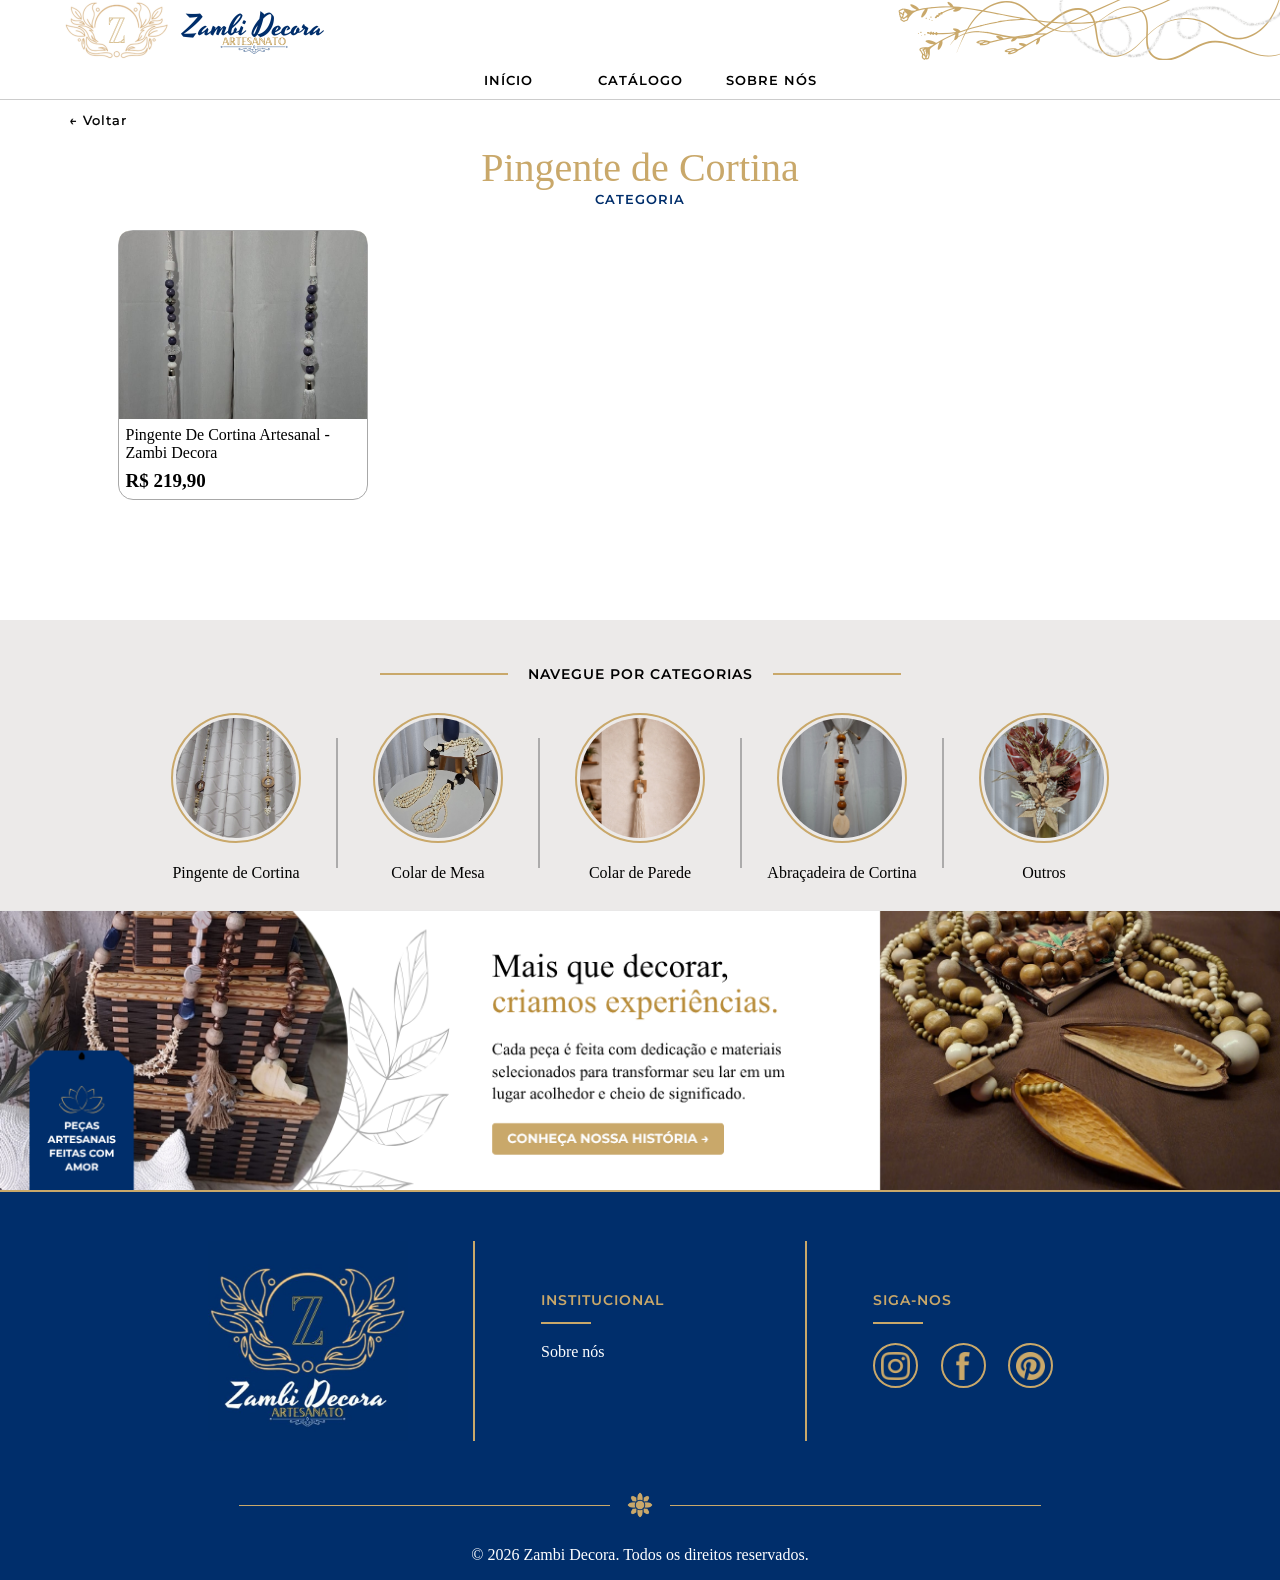
<file: categoriaPingente.html>
<!DOCTYPE html>
<html lang="en">

<head>
    <meta charset="UTF-8">
    <meta name="viewport" content="width=device-width, initial-scale=1.0">
    <title>Zambi Decora</title>
    <link rel="stylesheet" href="css/stlilo.css">
    <link rel="stylesheet" href="css/stiloCatalogo.css">
    <link rel="preconnect" href="https://fonts.googleapis.com">
    <link rel="preconnect" href="https://fonts.gstatic.com" crossorigin>
    <link href="https://fonts.googleapis.com/css2?family=Montserrat:ital,wght@0,100..900;1,100..900&display=swap"
        rel="stylesheet">
</head>

<body>
    <style>
        #inicio {

            /*Esse css é só para alterar a linha dos botões*/
            button {
                text-decoration-color: #ffffff;
                text-decoration-line: underline;
                text-decoration-thickness: 0px;
                text-underline-offset: 0px
            }
        }

        #colecoes {
            button {
                text-decoration-color: #ffffff;
                text-decoration-line: underline;
                text-decoration-thickness: 0px;
                text-underline-offset: 0px
            }
        }

        #mensagem {
            margin-top: 0px;
        }
    </style>
    <script src="js/linkar.js"></script>
    <header><!-- Cabeçalho -->
        <div id="espacoLogo">
            <div id="logo">
                <img src="img/Logo-Header.png" alt="">
            </div>
        </div>

        <div id="detalheNav">
            <div id="imagemDetalhes"><img src="img/Design sem nome 7.png" alt=""></div>
        </div>
    </header>
    <div id="links">
        <div id="inicio">
            <a href="index.html"><button>Início</button></a>
        </div>
        <div id="colecoes">
            <a href="catalogo.html"><button>Catálogo</button></a>
        </div>
        <div id="sobre">
            <a href="sobre.html"><button>Sobre Nós</button></a>
        </div>

    </div>

    <div id="espacoHeader"></div> <!--Espaço entre a header e o main é isso-->
    <div id="areaBotaoVoltar">
        <button id="botaoVoltar" onclick="voltarPagina()"> ← Voltar</button>
    </div>

    <main><!-- Catálogo Geral dos Produtos -->
        <div id="catalogoProduto">
            <div id="superiorCatalogo">
                <div id="tituloCatalogo">
                    <p id="fraseCatalogo">Pingente de Cortina</p>
                    <p id="miniFraseCategoria">CATEGORIA</p>
                </div>
            </div>
            <div id="areaCatalogo">
                <div id="espacoCatalogo"> <!--Onde colocar os card no destaque-->
                    <div class="cardProduto" onclick="abrirPC001()">
                        <div class="imgCard"><img src="img/Img4-Produto-PC-001.jpeg" alt=""></div>
                        <div class="textCard">
                            <p>Pingente De Cortina Artesanal - Zambi Decora</p>
                            <b class="valorCard">R$ 219,90</b>
                        </div>
                    </div>
                </div>
            </div>
        </div>

        <div id="categoria">
            <div id="espaçoCarro"></div>
            <div id="fraseCategoria">
                <div class="linhaCate"></div>
                <p>NAVEGUE POR CATEGORIAS</p>
                <div class="linhaCate"></div>
            </div>
            <div id="espacoCategoria">
                <div class="categoria1" onclick="abrirCategoriaPingente()">
                    <div class="imgCategoria"><img src="img/pingente de cortina 2.jpg" alt=""></div>
                    <div class="textCategoria">Pingente de Cortina</div>
                </div>
                <div class="espacamentoCategoria"></div>
                <div class="categoria1" onclick="abrirCategoriaColarMesa()">
                    <div class="imgCategoria"><img src="img/colar de mesa cate.jpg" alt=""></div>
                    <div class="textCategoria">Colar de Mesa</div>
                </div>
                <div class="espacamentoCategoria"></div>

                <div class="categoria1" onclick="abrirCategoriaColarParede()">
                    <div class="imgCategoria"><img src="img/colar parede ia.jpg" alt=""></div>
                    <div class="textCategoria">Colar de Parede</div>
                </div>
                <div class="espacamentoCategoria"></div>

                <div class="categoria1" onclick="abrirCategoriaAbracadeira()">
                    <div class="imgCategoria"><img src="img/abracadeira de cortina 1.jpg" alt=""></div>
                    <div class="textCategoria">Abraçadeira de Cortina</div>
                </div>
                <div class="espacamentoCategoria"></div>

                <div class="categoria1" onclick="abrirCatalogo()">
                    <div class="imgCategoria"><img src="img/arranjo-outros.jpg" alt=""></div>
                    <div class="textCategoria">Outros</div>
                </div>
            </div>
        </div>
        <div id="mensagem">
            <a href="sobre.html"><img src="img/mensagem 2.0.png" alt=""></a>
        </div>
    </main>

    <footer><!-- Rodapé -->
        <div id="espacoFooter">

            <div id="footerLogo">
                <img src="img/Cartao zambi.jpg" alt="">
            </div>
            <div class="linhaFooter"></div>
            <div id="footerSobre">
                <p class="tituloFooter">INSTITUCIONAL</p>
                <div class="miniLinhaFooter"></div>
                <a href="sobre.html">
                    <p id="sobreFooter">Sobre nós</p>
                </a>
            </div>
            <div class="linhaFooter"></div>
            <div id="footerSiga">
                <p class="tituloFooter">SIGA-NOS</p>
                <div class="miniLinhaFooter"></div>
                <div id="perfisFooter">
                    <div class="sigaPerfil" onclick="abrirInsta()"><img src="img/instagram-icon.png" alt=""></div>
                    <div class="sigaPerfil" onclick="abrirFace()"><img src="img/facebook-icon.png" alt=""></div>
                    <!--Ainda tem que fazer as contas -->
                    <div class="sigaPerfil" onclick="abrirPin()"><img src="img/pinterest-icon.png" alt=""></div>
                    <!--Ainda tem que fazer as contas -->
                </div>
            </div>
        </div>
    </footer>
    <div id="baixoFooter">
        <div id="linhaDecoFooter">
            <div class="linhaBaixo"></div>
            <img src="img/flower-icon.png" alt="">
            <div class="linhaBaixo"></div>
        </div>
        <div id="direitosFooter">© 2026 Zambi Decora. Todos os direitos reservados.</div>
    </div>
</body>

</html>
</file>
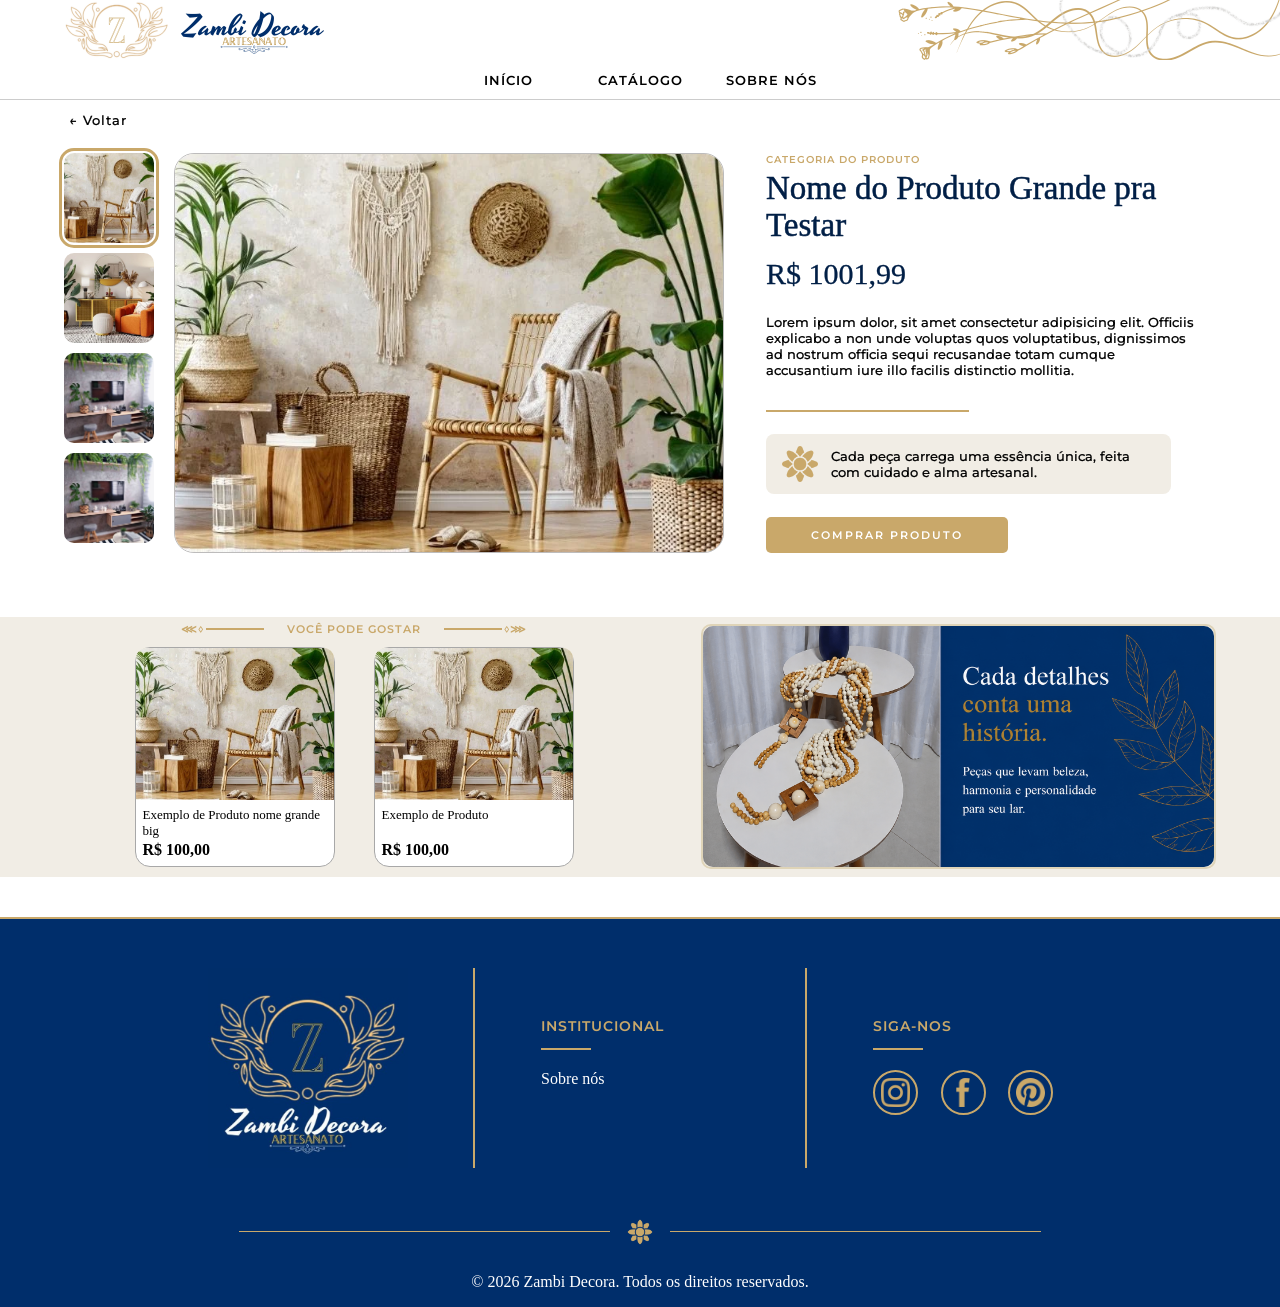
<file: modeloProduto.html>
<!DOCTYPE html>
<html lang="en">

<head>
    <meta charset="UTF-8">
    <meta name="viewport" content="width=device-width, initial-scale=1.0">
    <title>Zambi Decora</title>
    <link rel="stylesheet" href="css/stlilo.css">
    <link rel="stylesheet" href="css/stliloProduto.css">
    <link rel="preconnect" href="https://fonts.googleapis.com">
    <link rel="preconnect" href="https://fonts.gstatic.com" crossorigin>
    <link href="https://fonts.googleapis.com/css2?family=Montserrat:ital,wght@0,100..900;1,100..900&display=swap"
        rel="stylesheet">
</head>

<body>
    <script src="js/linkar.js"></script>
    <style>
        #inicio {

            /*Esse css é só para alterar a linha dos botões*/
            button {
                text-decoration-color: #ffffff;
                text-decoration-line: underline;
                text-decoration-thickness: 0px;
                text-underline-offset: 0px
            }
        }

        #colecoes {
            button {
                text-decoration-color: #ffffff;
                text-decoration-line: underline;
                text-decoration-thickness: 0px;
                text-underline-offset: 0px
            }
        }
    </style>
    <header><!-- Cabeçalho -->
        <div id="espacoLogo">
            <div id="logo">
                <img src="img/Logo-Header.png" alt="">
            </div>
        </div>

        <div id="detalheNav">
            <div id="imagemDetalhes"><img src="img/Design sem nome 7.png" alt=""></div>
        </div>
    </header>
    <div id="links">
        <div id="inicio">
            <a href="index.html"><button>Início</button></a>
        </div>
        <div id="colecoes">
            <a href="catalogo.html"><button>Catálogo</button></a>
        </div>
        <div id="sobre">
            <a href="sobre.html"><button>Sobre Nós</button></a>
        </div>

    </div>
    <div id="espacoHeader"></div> <!--Espaço entre a header e o main é isso-->


    <div id="areaBotaoVoltar">
        <button id="botaoVoltar" onclick="voltarPagina()"> ← Voltar</button>
    </div>

    <div id="informacaoProduto">
        <div class="imagemProduto">
            <div class="miniaturaImgProduto">
                <img class="ativa" src="img/exemploimg.webp" onclick="trocarImagem(this)">
                <img src="img/exemploimg2.webp" onclick="trocarImagem(this)">
                <img src="img/exemploimg3.jpg" onclick="trocarImagem(this)">
                <img src="img/exemploimg3.jpg" onclick="trocarImagem(this)">
            </div>
            <div class="imagemPrincipalProduto">
                <img src="img/exemploimg.webp" id="imagemGrande">
            </div>
            <div class="modal" id="modal">
                <img id="imagemModal">
            </div>
        </div>
        <div id="dadosProduto">
            <div id="fraseCategoriaProduto">CATEGORIA DO PRODUTO</div>
            <div id="nomeProduto">Nome do Produto Grande pra Testar</div>
            <div id="valorProduto">R$ 1001,99</div>
            <div id="descricaoProduto">
                <p>Lorem ipsum dolor, sit amet consectetur adipisicing elit. Officiis explicabo a non unde voluptas quos
                    voluptatibus, dignissimos ad nostrum officia sequi recusandae totam cumque accusantium iure illo
                    facilis distinctio mollitia.</p>
            </div>
            <div id="linhaDescricao"></div>
            <div id="mensagemProduto"><img src="img/flor-icone-produto.png" alt="">
                <p id="mensagemBonita">Cada peça carrega uma essência única, feita com cuidado e alma artesanal.</p>
            </div>
            <div id="botaoProduto"><a href=""></a><button>COMPRAR PRODUTO</a></button></div>
        </div>
    </div>


    <div id="sugestaoProduto">
        <div id="sugestaoCards">
            <div id="tituloSugestao">               
                <div id="detalheLinha">⋘◊</div><div class="linhaCate"></div>
                <p>VOCÊ PODE GOSTAR</p>
                <div class="linhaCate"></div><div id="detalheLinha">◊⋙</div>
            </div>
            <div id="espacoDestaque"> <!--Onde colocar os card no destaque-->
                <div class="cardProduto" onclick="abrirProduto()">
                    <div class="imgCard"><img src="img/exemploimg.webp" alt=""></div>
                    <div class="textCard">
                        <p>Exemplo de Produto nome grande big</p>
                        <b class="valorCard">R$ 100,00</b>
                    </div>
                </div>

                <div class="cardProduto" onclick="abrirProduto()">
                    <div class="imgCard"><img src="img/exemploimg.webp" alt=""></div>
                    <div class="textCard">
                        <p>Exemplo de Produto</p>
                        <b class="valorCard">R$ 100,00</b>
                    </div>
                </div>
            </div>
        </div>
        <div id="imagemSugestao">
            <img src="img/imagem -detalhe- hitoria.png" alt="">
        </div>
    </div>

    <footer><!-- Rodapé -->
        <div id="espacoFooter">
            
            <div id="footerLogo">
                <img src="img/Cartao zambi.jpg" alt="">
            </div>
            <div class="linhaFooter"></div>
            <div id="footerSobre">
                <p class="tituloFooter">INSTITUCIONAL</p>
                <div class="miniLinhaFooter"></div>
                <a href="sobre.html"><p id="sobreFooter">Sobre nós</p></a>
            </div>
            <div class="linhaFooter"></div>
            <div id="footerSiga">
                <p class="tituloFooter">SIGA-NOS</p>
                <div class="miniLinhaFooter"></div>
                <div id="perfisFooter">
                    <div class="sigaPerfil" onclick="abrirInsta()"><img src="img/instagram-icon.png" alt=""></div>
                    <div class="sigaPerfil" onclick="abrirFace()"><img src="img/facebook-icon.png" alt=""></div><!--Ainda tem que fazer as contas -->
                    <div class="sigaPerfil" onclick="abrirPin()"><img src="img/pinterest-icon.png" alt=""></div><!--Ainda tem que fazer as contas -->
                </div>
            </div>
        </div>
    </footer>
    <div id="baixoFooter">
        <div id="linhaDecoFooter">
            <div class="linhaBaixo"></div>
            <img src="img/flower-icon.png" alt="">
            <div class="linhaBaixo"></div>
        </div>
        <div id="direitosFooter">© 2026 Zambi Decora. Todos os direitos reservados.</div>
    </div>

    <script src="js/imagem.js"></script>
</body>

</html>
</file>
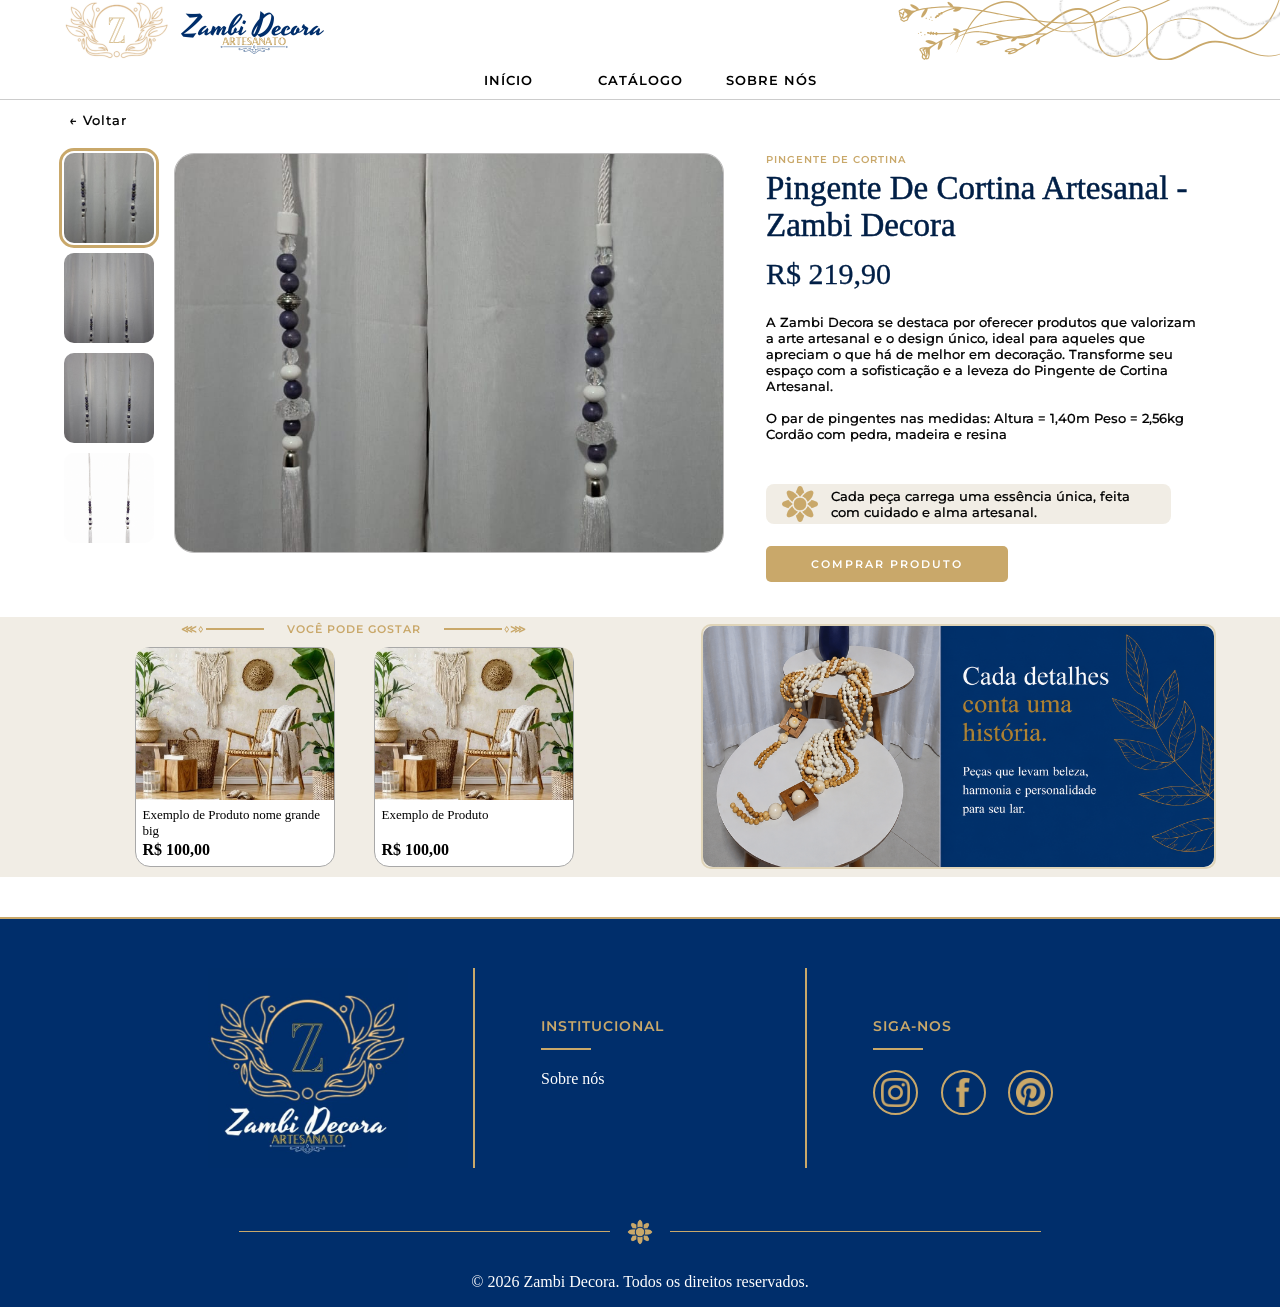
<file: PingenteCortina001.html>
<!DOCTYPE html>
<html lang="en">

<head>
    <meta charset="UTF-8">
    <meta name="viewport" content="width=device-width, initial-scale=1.0">
    <title>Zambi Decora</title>
    <link rel="stylesheet" href="css/stlilo.css">
    <link rel="stylesheet" href="css/stliloProduto.css">
    <link rel="preconnect" href="https://fonts.googleapis.com">
    <link rel="preconnect" href="https://fonts.gstatic.com" crossorigin>
    <link href="https://fonts.googleapis.com/css2?family=Montserrat:ital,wght@0,100..900;1,100..900&display=swap"
        rel="stylesheet">
</head>

<body>
    <script src="js/linkar.js"></script>

    <style>
        #inicio {

            /*Esse css é só para alterar a linha dos botões*/
            button {
                text-decoration-color: #ffffff;
                text-decoration-line: underline;
                text-decoration-thickness: 0px;
                text-underline-offset: 0px
            }
        }

        #colecoes {
            button {
                text-decoration-color: #ffffff;
                text-decoration-line: underline;
                text-decoration-thickness: 0px;
                text-underline-offset: 0px
            }
        }
    </style>

    <header><!-- Cabeçalho -->
        <div id="espacoLogo">
            <div id="logo">
                <img src="img/Logo-Header.png" alt="">
            </div>
        </div>

        <div id="detalheNav">
            <div id="imagemDetalhes"><img src="img/Design sem nome 7.png" alt=""></div>
        </div>
    </header>
    <div id="links">
        <div id="inicio">
            <a href="index.html"><button>Início</button></a>
        </div>
        <div id="colecoes">
            <a href="catalogo.html"><button>Catálogo</button></a>
        </div>
        <div id="sobre">
            <a href="sobre.html"><button>Sobre Nós</button></a>
        </div>

    </div>
    <div id="espacoHeader"></div> <!--Espaço entre a header e o main é isso-->


    <div id="areaBotaoVoltar">
        <button id="botaoVoltar" onclick="voltarPagina()"> ← Voltar</button>
    </div>

    <div id="informacaoProduto">
        <div class="imagemProduto">
            <div class="miniaturaImgProduto">
                <img class="ativa" src="img/Img4-Produto-PC-001.jpeg" onclick="trocarImagem(this)">
                <img src="img/Img2-Produto-PC-001.jpeg" onclick="trocarImagem(this)">
                <img src="img/Img3-Produto-PC-001.jpeg" onclick="trocarImagem(this)">
                <img src="img/Img1-Produto-PC-001-FundoBranco.png" onclick="trocarImagem(this)">
            </div>
            <div class="imagemPrincipalProduto">
                <img src="img/Img4-Produto-PC-001.jpeg" id="imagemGrande">
            </div>
            <div class="modal" id="modal">
                <img id="imagemModal">
            </div>
        </div>
        <div id="dadosProduto">
            <div id="fraseCategoriaProduto">PINGENTE DE CORTINA</div>
            <div id="nomeProduto">Pingente De Cortina Artesanal - Zambi Decora</div>
            <div id="valorProduto">R$ 219,90</div>
            <div id="descricaoProduto">
                <p>A Zambi Decora se destaca por oferecer produtos que valorizam a arte artesanal e o design único,
                    ideal para aqueles que apreciam o que há de melhor em decoração. Transforme seu espaço com a
                    sofisticação e a leveza do Pingente de Cortina Artesanal. <br>
                    <br>
                    O par de pingentes nas medidas:  
                    Altura = 1,40m
                    Peso = 2,56kg
                    <br>
                    Cordão com pedra, madeira e resina</p>
            </div>
            <div id="linhaDescricao"></div>
            <div id="mensagemProduto"><img src="img/flor-icone-produto.png" alt="">
                <p id="mensagemBonita">Cada peça carrega uma essência única, feita com cuidado e alma artesanal.</p>
            </div>
            <a href="https://produto.mercadolivre.com.br/MLB-4750213425-pingente-de-cortina-artesanal-zambi-decora-_JM">
                <div id="botaoProduto"><button>COMPRAR PRODUTO</button></div>
            </a>
        </div>
    </div>


    <div id="sugestaoProduto">
        <div id="sugestaoCards">
            <div id="tituloSugestao">
                <div id="detalheLinha">⋘◊</div>
                <div class="linhaCate"></div>
                <p>VOCÊ PODE GOSTAR</p>
                <div class="linhaCate"></div>
                <div id="detalheLinha">◊⋙</div>
            </div>
            <div id="espacoDestaque"> <!--Onde colocar os card no destaque-->
                <div class="cardProduto" onclick="abrirProduto()">
                    <div class="imgCard"><img src="img/exemploimg.webp" alt=""></div>
                    <div class="textCard">
                        <p>Exemplo de Produto nome grande big</p>
                        <b class="valorCard">R$ 100,00</b>
                    </div>
                </div>

                <div class="cardProduto" onclick="abrirProduto()">
                    <div class="imgCard"><img src="img/exemploimg.webp" alt=""></div>
                    <div class="textCard">
                        <p>Exemplo de Produto</p>
                        <b class="valorCard">R$ 100,00</b>
                    </div>
                </div>
            </div>
        </div>
        <div id="imagemSugestao">
            <img src="img/imagem -detalhe- hitoria.png" alt="">
        </div>
    </div>

    <footer><!-- Rodapé -->
        <div id="espacoFooter">

            <div id="footerLogo">
                <img src="img/Cartao zambi.jpg" alt="">
            </div>
            <div class="linhaFooter"></div>
            <div id="footerSobre">
                <p class="tituloFooter">INSTITUCIONAL</p>
                <div class="miniLinhaFooter"></div>
                <a href="sobre.html">
                    <p id="sobreFooter">Sobre nós</p>
                </a>
            </div>
            <div class="linhaFooter"></div>
            <div id="footerSiga">
                <p class="tituloFooter">SIGA-NOS</p>
                <div class="miniLinhaFooter"></div>
                <div id="perfisFooter">
                    <div class="sigaPerfil" onclick="abrirInsta()"><img src="img/instagram-icon.png" alt=""></div>
                    <div class="sigaPerfil" onclick="abrirFace()"><img src="img/facebook-icon.png" alt=""></div>
                    <!--Ainda tem que fazer as contas -->
                    <div class="sigaPerfil" onclick="abrirPin()"><img src="img/pinterest-icon.png" alt=""></div>
                    <!--Ainda tem que fazer as contas -->
                </div>
            </div>
        </div>
    </footer>
    <div id="baixoFooter">
        <div id="linhaDecoFooter">
            <div class="linhaBaixo"></div>
            <img src="img/flower-icon.png" alt="">
            <div class="linhaBaixo"></div>
        </div>
        <div id="direitosFooter">© 2026 Zambi Decora. Todos os direitos reservados.</div>
    </div>

    <script src="js/imagem.js"></script>
</body>

</html>
</file>
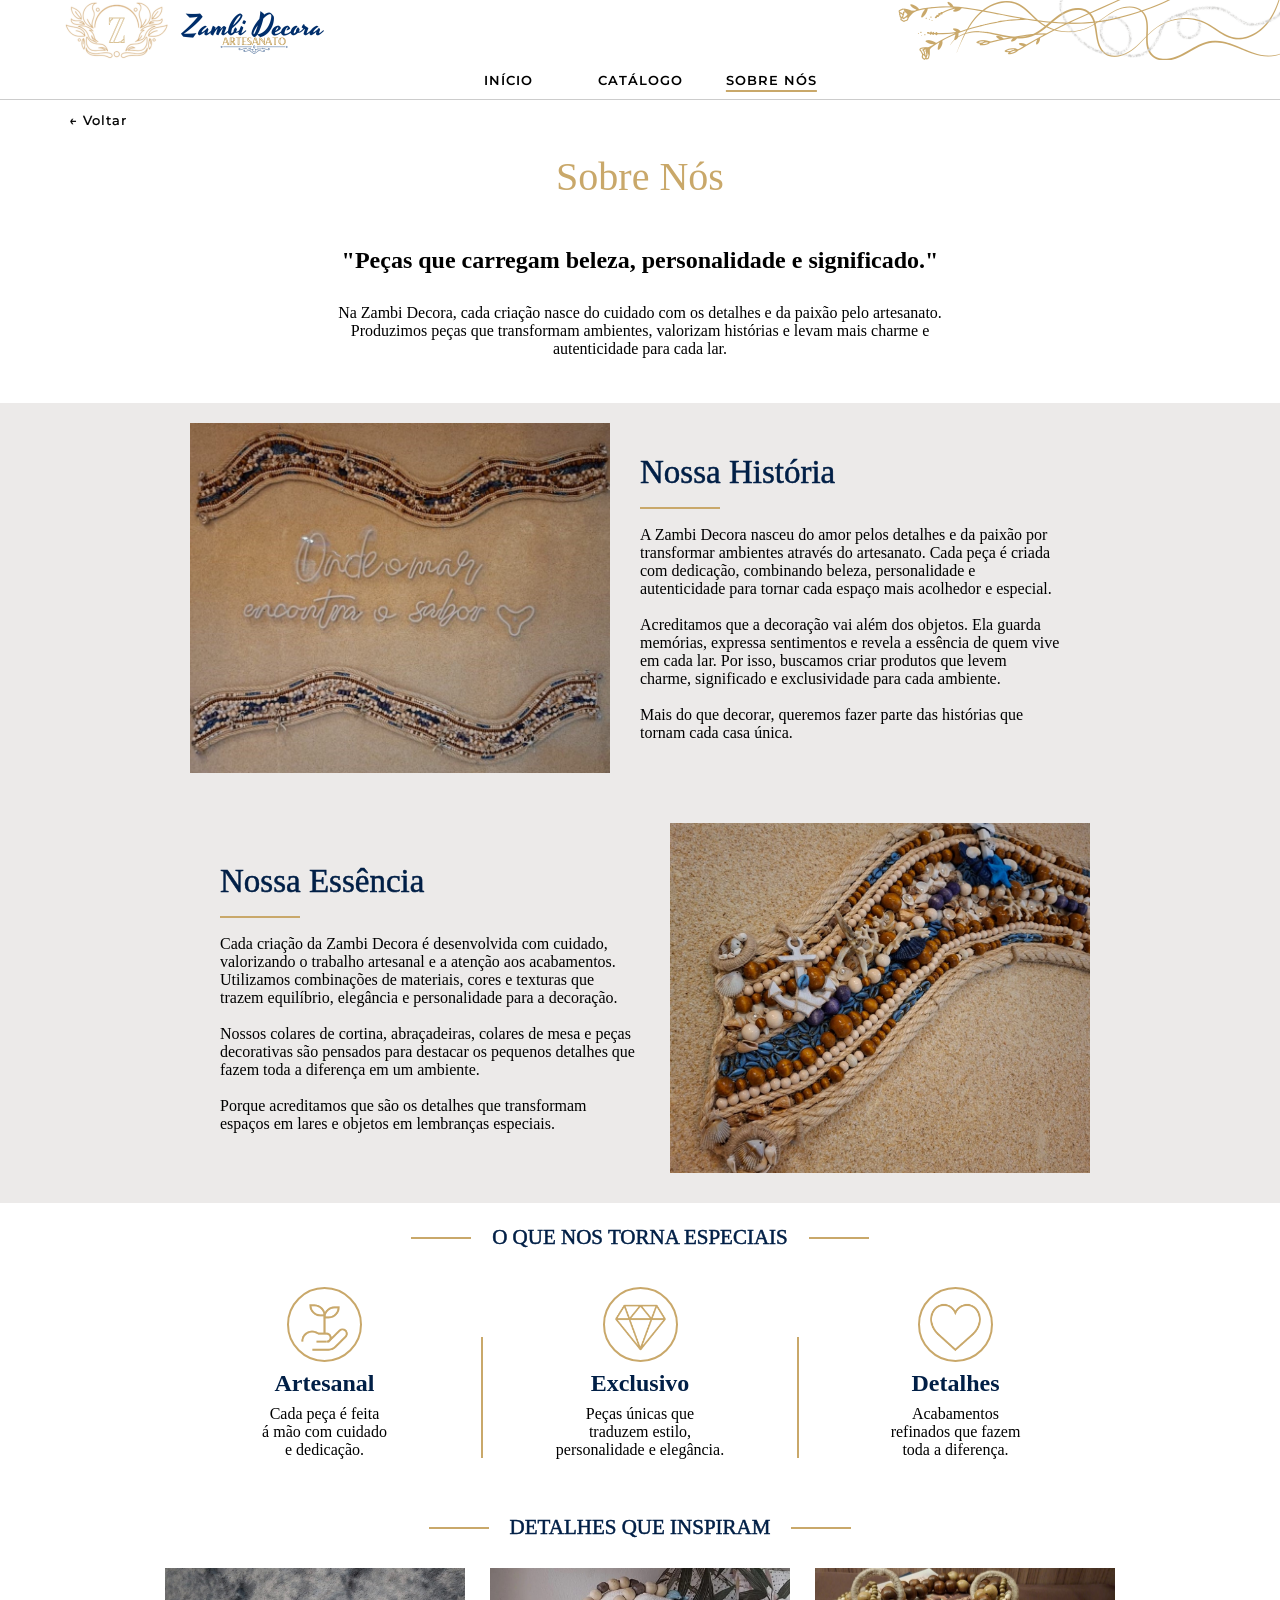
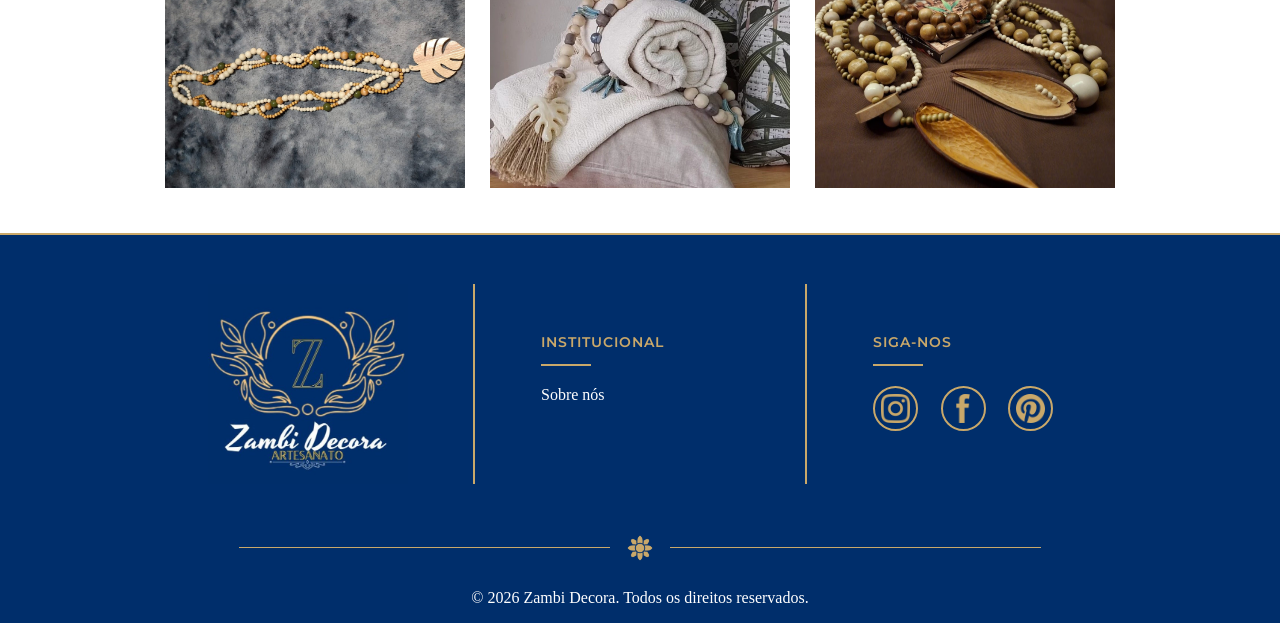
<file: sobre.html>
<!DOCTYPE html>
<html lang="en">

<head>
    <meta charset="UTF-8">
    <meta name="viewport" content="width=device-width, initial-scale=1.0">
    <title>Zambi Decora</title>
    <link rel="stylesheet" href="css/stlilo.css">
    <link rel="stylesheet" href="css/stiloSobre.css">
    <link rel="stylesheet" href="css/stliloProduto.css">
    <link rel="preconnect" href="https://fonts.googleapis.com">
    <link rel="preconnect" href="https://fonts.gstatic.com" crossorigin>
    <link href="https://fonts.googleapis.com/css2?family=Montserrat:ital,wght@0,100..900;1,100..900&display=swap"
        rel="stylesheet">
</head>

<body>
    <style>
        #inicio {

            /*Esse css é só para alterar a linha dos botões*/
            button {
                text-decoration-color: #ffffff;
                text-decoration-line: underline;
                text-decoration-thickness: 0px;
                text-underline-offset: 0px
            }
        }

        #sobre {
            button {
                text-decoration-color: #c9a86a;
                text-decoration-line: underline;
                text-decoration-thickness: 2px;
                text-underline-offset: 5px
            }
        }
    </style>
    <script src="js/linkar.js"></script>
    <header><!-- Cabeçalho -->
        <div id="espacoLogo">
            <div id="logo">
                <img src="img/Logo-Header.png" alt="">
            </div>
        </div>

        <div id="detalheNav">
            <div id="imagemDetalhes"><img src="img/Design sem nome 7.png" alt=""></div>
        </div>
    </header>
    <div id="links">
        <div id="inicio">
            <a href="index.html"><button>Início</button></a>
        </div>
        <div id="colecoes">
            <a href="catalogo.html"><button>Catálogo</button></a>
        </div>
        <div id="sobre">
            <a href="sobre.html"><button>Sobre Nós</button></a>
        </div>

    </div>
    <div id="espacoHeader"></div> <!--Espaço entre a header e o main é isso-->
    <div id="areaBotaoVoltar">
        <button id="botaoVoltar" onclick="voltarPagina()"> ← Voltar</button>
    </div>

    <div id="sobreNos">
        <div id="tituloSobreNos">Sobre Nós</div>
        <div id="fraseSobreNos">
            <div id="espacoFraseSobre">
                <h2>"Peças que carregam beleza, personalidade e significado."</h2>
                <p>Na Zambi Decora, cada criação nasce do cuidado com os detalhes e da paixão pelo artesanato. Produzimos peças que transformam ambientes, valorizam histórias e levam mais charme e autenticidade para cada lar.</p>
            </div>
        </div>
        <div id="todoespacoSobreNos">
            <div id="espacoSobreNos">
                <div id="imgNossaHistoria"><img src="img/sereia parede apagada.jpg" alt=""></div>
                <div id="nossaHistoria">
                    <p id="tituloHistoria">Nossa História</p>
                    <div id="linhaHistoria"></div>
                    <p>A Zambi Decora nasceu do amor pelos detalhes e da paixão por transformar ambientes através do artesanato. Cada peça é criada com dedicação, combinando beleza, personalidade e autenticidade para tornar cada espaço mais acolhedor e especial.</p><br>
                    <p>Acreditamos que a decoração vai além dos objetos. Ela guarda memórias, expressa sentimentos e revela a essência de quem vive em cada lar. Por isso, buscamos criar produtos que levem charme, significado e exclusividade para cada ambiente.</p><br>
                    <p>Mais do que decorar, queremos fazer parte das histórias que tornam cada casa única.</p>
                </div>
            </div>
            <div id="espacoSobreNos">
                <div id="nossaHistoria">
                    <p id="tituloHistoria">Nossa Essência</p>
                    <div id="linhaHistoria"></div>
                    <p>Cada criação da Zambi Decora é desenvolvida com cuidado, valorizando o trabalho artesanal e a atenção aos acabamentos. Utilizamos combinações de materiais, cores e texturas que trazem equilíbrio, elegância e personalidade para a decoração.</p><br>
                    <p>Nossos colares de cortina, abraçadeiras, colares de mesa e peças decorativas são pensados para destacar os pequenos detalhes que fazem toda a diferença em um ambiente.</p><br>
                    <p>Porque acreditamos que são os detalhes que transformam espaços em lares e objetos em lembranças especiais.</p>
                </div>
                <div id="imgNossaHistoria"><img src="img/text.jpg" alt=""></div>
            </div>
        </div>

        <div id="tornarEspeciais">
            <div class="titulosEspeciais">
                <div class="linhaTitulosEspeciais"></div>
                <p>O QUE NOS TORNA ESPECIAIS</p>
                <div class="linhaTitulosEspeciais"></div>
            </div>
            <div id="espacoEspeciais">
                <div class="artesanalEspeciais">
                    <div class="imgEspeciais"><img src="img/hand-holding-plant-especiais.png" alt=""></div>
                    <h2>Artesanal</h2>
                    <p>Cada peça é feita</p>
                    <p>á mão com cuidado</p>
                    <p>e dedicação.</p>
                </div>
                <div class="linhaEspeciais"></div>
                <div class="artesanalEspeciais">
                    <div class="imgEspeciais"><img src="img/diamond-especiais.png" alt=""></div>
                    <h2>Exclusivo</h2>
                    <p>Peças únicas que</p>
                    <p>traduzem estilo,</p>
                    <p>personalidade e elegância.</p>
                </div>
                <div class="linhaEspeciais"></div>
                <div class="artesanalEspeciais">
                    <div class="imgEspeciais"><img src="img/coracao-especiais.png" alt=""></div>
                    <h2>Detalhes</h2>
                    <p>Acabamentos</p>
                    <p>refinados que fazem</p>
                    <p>toda a diferença.</p>
                </div>
            </div>
        </div>
        <div id="detalhesInspiram">
            <div class="titulosEspeciais">
                <div class="linhaTitulosEspeciais"></div>
                <p>DETALHES QUE INSPIRAM</p>
                <div class="linhaTitulosEspeciais"></div>
            </div>
            <div id="espaçoInspiram">
                <div class="imgInspiram"><img src="img/colar tapete 1.jpg" alt=""></div>
                <div class="espacoInspiram"></div>
                <div class="imgInspiram"><img src="img/colar na almofada.jpg" alt=""></div>
                <div class="espacoInspiram"></div>
                <div class="imgInspiram"><img src="img/colar de mesa marrom.jpg" alt=""></div>
            </div>
        </div>
    </div>
    <footer><!-- Rodapé -->
        <div id="espacoFooter">

            <div id="footerLogo">
                <img src="img/Cartao zambi.jpg" alt="">
            </div>
            <div class="linhaFooter"></div>
            <div id="footerSobre">
                <p class="tituloFooter">INSTITUCIONAL</p>
                <div class="miniLinhaFooter"></div>
                <a href="sobre.html">
                    <p id="sobreFooter">Sobre nós</p>
                </a>
            </div>
            <div class="linhaFooter"></div>
            <div id="footerSiga">
                <p class="tituloFooter">SIGA-NOS</p>
                <div class="miniLinhaFooter"></div>
                <div id="perfisFooter">
                    <div class="sigaPerfil" onclick="abrirInsta()"><img src="img/instagram-icon.png" alt=""></div>
                    <div class="sigaPerfil" onclick="abrirFace()"><img src="img/facebook-icon.png" alt=""></div>
                    <!--Ainda tem que fazer as contas -->
                    <div class="sigaPerfil" onclick="abrirPin()"><img src="img/pinterest-icon.png" alt=""></div>
                    <!--Ainda tem que fazer as contas -->
                </div>
            </div>
        </div>
    </footer>
    <div id="baixoFooter">
        <div id="linhaDecoFooter">
            <div class="linhaBaixo"></div>
            <img src="img/flower-icon.png" alt="">
            <div class="linhaBaixo"></div>
        </div>
        <div id="direitosFooter">© 2026 Zambi Decora. Todos os direitos reservados.</div>
    </div>
</body>

</html>
</file>
<file: css/stlilo.css>
* {
    padding: 0;
    margin: 0;
    box-sizing: border-box;
}
a{
    text-decoration: none;
    color: inherit;
}

body {
    height: auto;
    width: 100%;

}

#espacoHeader {
    height: 100px;
    width: 100%;
}

header {
    height: 60px;
    width: 100%;
    background-color: rgb(255, 255, 255);
    display: flex;
    justify-content: space-between;
    position: fixed;
    z-index: 1000;
}

#espacoLogo {
    height: 100%;
    width: 40%;
    background-color: rgb(255, 255, 255);
    display: flex;
        padding-left: 5%;
}

#logo {
    height: 100%;
    width: 300px;
    background-color: rgb(255, 255, 255);
    }
#logo img{
    width: 100%;
    height: 100%;
    object-fit: contain;
}

#detalheNav {
    height: 100%;
    width: 40%;
    background-color: rgb(255, 255, 255);
    display: flex;
    justify-content: flex-end;
}

#imagemDetalhes{
    height: 100%;
    width: 450px;
    overflow: hidden;
    background-color: #ffffff;
}

#imagemDetalhes img{
    width: 100%;
    height: 100%;
    object-fit: contain;
}

/*-------------------------------NAV BOTÕES-------------------------------------*/
#links {
    height: 40px;
    width: 100%;
    background-color: rgb(255, 255, 255);
    display: flex;
    position: fixed;
    margin-top: 60px;
    justify-content: center;
    font-family: 'Montserrat', sans-serif;
    border-bottom: 1px solid #cccccc;
    z-index: 1000;

}

#inicio {
    height: 100%;
    width: 125px;
    background-color: rgb(255, 255, 255);


    button {
        background-color: rgb(255, 255, 255);
        width: 100%;
        height: 100%;
        border-style: none;
        cursor: pointer;
        text-decoration-color: #c9a86a;
        text-decoration-line: underline;
        text-decoration-thickness: 2px;
        text-underline-offset: 5px
    }

    button:hover {
        background-color: rgb(226, 224, 224);
        color: rgb(0, 0, 0);
    }
}

#colecoes {
    height: 100%;
    width: 125px;
    background-color: rgb(255, 255, 255);
    margin-right: 0.5%;
    margin-left: 0.5%;
    border-style: none;
    cursor: pointer;

    button {
        background-color: rgb(255, 255, 255);
        width: 100%;
        height: 100%;
        border-style: none;
        cursor: pointer;
    }

    button:hover {
        background-color: rgb(226, 224, 224);
        color: rgb(0, 0, 0);
    }
}

#sobre {
    height: 100%;
    width: 125px;
    background-color: rgb(255, 255, 255);

    button {
        background-color: rgb(255, 255, 255);
        width: 100%;
        height: 100%;
        border-style: none;
        cursor: pointer;
    }

    button:hover {
        background-color: rgb(226, 224, 224);
        color: rgb(0, 0, 0);
    }
}

#links button {
    font-family: 'Montserrat', sans-serif;
    font-weight: 600;
    letter-spacing: 1px;
    text-transform: uppercase;

}


/*----------------------------------------------------------------*/

main {
    height: 100%;
    width: 100%;
    background-color: rgb(255, 255, 255);
}

#carrossel {
    width: 100%;
    aspect-ratio: 16/5.50;
    overflow: hidden;
    background-color: darkkhaki;
}

#carrossel img {
    width: 100%;
    height: 100%;
    object-fit: cover;
}

#espaçoCarro{
    width: 100%;
    height: 25px;
    background-color: rgb(236, 234, 233);
}

/* --------------CATEGORIA-------------------*/
#categoria {
    min-height: 290px;
    width: 100%;
    background-color: rgb(236, 234, 233);
    display: flex;
    align-items: center;
    justify-content: center;
    flex-direction: column;
}

#fraseCategoria {
    width: 100%;
    height: 45px;
    background-color: rgb(236, 234, 233);
    display: flex;
    font-family: 'Montserrat', sans-serif;
    font-weight: 600;
    font-size: 14px;
    letter-spacing: 1px;
    justify-content: center;
    align-items: center;
    gap: 20px;

}

.linhaCate {
    width: 10%;
    height: 2px;
    background-color: #c9a86a;
}

#espacoCategoria {
    width: 100%;
    height: auto;
    display: flex;
    justify-content: center;
}

.categoria1 {
    width: 200px;
    min-height: 200px;
    background-color: rgb(236, 234, 233);
    align-items: center;
    justify-content: center;
    text-align: center;
    margin-top: 0.5%;
    cursor: pointer;
}

.categoria1:hover {
    background-color: rgb(209, 208, 208);
}

.categoria1:hover * {
    background-color: rgb(209, 208, 208);
}

.espacamentoCategoria {
    width: 2px;
    height: 130px;
    margin-top: 3.2%;
    background-color: rgb(172, 171, 171);
}

.imgCategoria {
    width: 130px;
    height: 130px;
    background-color: rgb(236, 234, 233);
    border-radius: 100%;
    margin: auto;
    margin-top: 5%;
    margin-bottom: 5%;
    border: 2px solid #c9a86a;
    padding: 3px;
    overflow: hidden;
}

.imgCategoria img {
    width: 100%;
    height: 100%;
    object-fit: cover;
    border-radius: 50%;
}

.textCategoria {
    width: 100%;
    height: 20%;
    background-color: rgb(236, 234, 233);
    align-items: center;
    justify-content: center;
    display: flex;
}

/*--------------------------------------------------------------------*/
/*-----------------DESTAQUE-------------------------------------------*/
#destaque {
    min-height: 400px;
    width: 100%;
    background-color: rgb(255, 255, 255);
}
#superiorDestaque{
    width: 100%;
    height: 110px;
    background-color: rgb(255, 255, 255);
    display: flex;
    justify-content: space-between;
}
#tituloDestaque{
    width: 50%;
    height: 100%;
    background-color: rgb(255, 255, 255);
    padding-top: 10px;
    padding-left: 10%;
    
}
#fraseDestaque{
    font-family: 'Montserrat', sans-serif;
    font-weight: 600;
    letter-spacing: 1px;
    font-size: 14px;
    color:  #c9a86a;
}

#fraseProdutos{
    font-size: 40px;
    color: #002e6b;
}

#botaoDestaque{
    width: 50%;
    height: 100%;
    background-color: rgb(255, 255, 255);
    display: flex;
    align-items: center;
    padding-right: 10%;
    button{
        background-color: #002e6b;
        padding: 10px;
        padding-left: 20px;
        padding-right: 20px;
        font-family: 'Montserrat', sans-serif;
        font-weight: 600;
        font-size: 11px;
        letter-spacing: 1px;
        color: rgb(255, 255, 255);
        border-radius: 7px;
        border: none;
        margin-left: auto;
        cursor: pointer;
    }
    button:hover{
        background-color: #011f46;
    }
}

#areaDestaque{
    width: 100%;
    height: auto;
    background-color: #ffffff;
    display: flex;
    justify-content: center;
}

#espacoDestaque{
    width: 100%;
    height: auto;
    background-color: #ffffff;
    display: flex;
    flex-wrap: wrap;
    justify-content: center;
    gap: 14px;
}

.cardProduto{
    width: 250px;
    height: 270px;
    background-color: rgb(255, 255, 255);
    border-radius: 15px;
    border: 1px solid rgb(168, 168, 168);
    margin-bottom: 10px;
    cursor: pointer;
    transition: 0.2s ease;
}
.cardProduto:hover{
    transform: scale(1.03);
    box-shadow: 4px 5px rgb(207, 207, 207); 
    z-index: 1;
}
.imgCard{
    width: 100%;
    height: 70%;
    background-color: cornsilk;
    border-radius: 10px 10px 0 0;

}
.imgCard img{
    width: 100%;
    height: 100%;
    object-fit: cover;
    border-radius: 10px 10px 0 0;

}

.textCard{
    width: 100%;
    height: 30%;
    padding: 7px;
    display: flex;
    flex-direction: column;
}

.valorCard{
    font-size: 19px;
    margin-top: auto;
}

/*--------------------------------------------------------------------*/
#mensagem {
    width: 100%;
    aspect-ratio: 16/3.5;
    overflow: hidden;
    background-color: rgb(255, 255, 255);
    margin-top: 30px;
    border-top: 1px solid rgb(233, 232, 232);
}

#mensagem img{
    width: 100%;
    height: 100%;
    object-fit: cover;
}

/*----------FOOTER--------------*/
footer {
    height: 300px;
    width: 100%;
    background-color:#002e6b;
    display: flex;
    justify-content: center;
    align-items: center;
    border-top: 2px solid #c9a86a;
}
#espacoFooter{
    width: 1000px;
    height: 200px;
    background-color:#002e6b;
    display: flex;
    justify-content: center;
    align-items: center;
}
#footerLogo{
    height: 100%;
    width: 33%;
    background-color:#002e6b;
    display: flex;
    justify-content: center;
    align-items: center;
}
#footerLogo img{
    width: 200px;
    height: 200px;
    object-fit: cover;
}

#footerSobre{
    height: 100%;
    width: 33%;
    background-color:#002e6b;
}
.tituloFooter{
    font-family: 'Montserrat', sans-serif;
    font-weight: 600;
    letter-spacing: 1px;
    font-size: 14px;
    color: #c9a86a;
    margin-top: 15%;
    margin-left: 20%;
}
.miniLinhaFooter{
    width: 50px;
    height: 2px;
    background-color: #c9a86a;
    margin-left: 20%;
    margin-top: 4%;
}
#sobreFooter{
    color: white;
    margin-left: 20%;
    margin-top: 6%;
}

#sobreFooter:hover{
    color: #c4c4c4;
    transform: translateY(-2px);    
}
#footerSiga{
    height: 100%;
    width: 33%;
    background-color: #002e6b;
}
#perfisFooter{
    width: 180px;
    height: 45px;
    background-color: #002e6b;
    margin-left: 20%;
    display: flex;
    justify-content:space-between;
    margin-top: 6%;
}

.sigaPerfil{
    width: 45px;
    height: 45px;
    border-radius: 50px;
    background-color: #002e6b;
    cursor: pointer;
    border: 2px solid #c9a86a;
    display: flex;
    justify-content: center;
    align-items: center;
}
.sigaPerfil img{
    width: 70%;
    height: 70%;
}
.sigaPerfil:hover{
    background-color: #011f46;
    transform: translateY(-2px);
}

.linhaFooter{
    height: 100%;
    width: 2px;
    background-color: #c9a86a;
}

#baixoFooter{
    width: 100%;
    height: 30px;
}

#linhaDecoFooter{
    width: 100%;
    height: 30px;
    background-color: #002e6b;
    display: flex;
    justify-content: center;
    align-items: center;
}

#linhaDecoFooter img{
    width: 40px;
    height: 40px;
    margin-left: 10px;
    margin-right: 10px;
}
.linhaBaixo{
    width: 29%;
    height: 1px;
    background-color: #c9a86a;
}
#direitosFooter{
    width: 100%;
    height: 60px;
    display: flex;
    justify-content: center;
    align-items: center;
    color: white;
    background-color: #002e6b;
    padding-top: 10px;
}


/*------RESPONSIVIDADE------*/

@media (max-width: 1303px) {

}
/*Notebook Pequeno*/
@media (max-width: 1224px) {

}
@media (max-width: 1075px) {
    /*Responsividade da categoria*/
    #categoria {
        min-height: 200px;
    }
    .categoria1 {
        width: 150px;
        height: 150px;
    }
    .imgCategoria {
        width: 100px;
        height: 100px;
    }
    .espacamentoCategoria {
        height: 100px;
    }

    /*Responsividade do destaque*/
    #fraseDestaque{
        font-size: 12px;
    }
    #fraseProdutos{
        font-size: 35px;
    }

    /*Responsividade do produto*/
    .cardProduto{
        width: 180px;
        height: 194px;
    }
    .textCard{
        font-size: 12px;
    }
    .valorCard{
        font-size: 14px;
    }
}
/*Tablet*/
@media (max-width: 768px) {
    #espaçoCarro{
        height: 15px;
    }
    /*Responsividade da categoria*/
    #categoria {
        min-height: 100px;
    }
    .categoria1 {
        width: 110px;
        min-height: 110px;
    }
    .imgCategoria {
        width: 77px;
        height: 77px;
    }
    .espacamentoCategoria {
        height: 90px;
    }

    /*Responsividade do destaque*/
    #superiorDestaque{
        height: 90px;
    }
    #fraseDestaque{
        font-size: 8px;
    }
    #fraseProdutos{
        font-size: 26px;
    }
    #botaoDestaque{
        button{
            font-size: 10px;
            padding: 10px;
            padding-left: 10px;
            padding-right: 10px;
        }
    }

    /*Responsividade do produto*/
    .cardProduto{
        width: 180px;
        height: 194px;
    }
    #espacoDestaque{
        width: 70%;
    }

    /*Responsividade do Footer*/
    footer{
        height: 240px;
    }
    #espacoFooter{
        width: 600px;
        height: 150px;
    }
    #footerLogo img{
        width: 150px;
        height: 150px;
    }
    .tituloFooter{
        font-size: 12px;
    }
    .miniLinhaFooter{
        width: 40px;
    }
    #sobreFooter{
        font-size: 13px;
    }
    #perfisFooter{
        width: 140px;
    }
    .sigaPerfil {
        width: 35px;
        height: 35px;
    }
    #direitosFooter{
        font-size: 13px;
        height: 50px;
        padding-top: 5px;
    }
}
@media (max-width: 580px) {
    /*Responsividade da Links da Nav*/
    #links {
        height: 30px;
    }
    #inicio button{
        font-size: 10px;
    }
    #colecoes button{
        font-size: 10px;
    }
    #sobre button{
        font-size: 10px;
    }
    /*Responsividade da categoria*/
    #categoria {
        min-height: 100px;
    }
    .categoria1 {
        width: 90px;
        min-height: 130px;
    }
    .imgCategoria {
        width: 67px;
        height: 67px;
    }
    .espacamentoCategoria {
        height: 70px;
    }
    #fraseCategoria {
        font-size: 11px;
    }
    .textCategoria {
        font-size: 12px;
    }

    /*Responsividade do destaque*/
    #superiorDestaque{
        height: 75px;
    }
    #fraseDestaque{
        font-size: 7px;
    }
    #fraseProdutos{
        font-size: 21px;
    }
    #botaoDestaque{
        button{
            font-size: 8px;
            padding: 8px;
            padding-left: 10px;
            padding-right: 10px;
        }
    }
    #espacoDestaque{
        width: 95%;
    }
    
    /*Responsividade do Footer*/
    footer{
        height: 200px;
    }
    #espacoFooter{
        width: 500px;
        height: 125px;
    }
    #footerLogo img{
        width: 125px;
        height: 125px;
    }
    .tituloFooter{
        font-size: 10px;
    }
    .miniLinhaFooter{
        width: 35px;
    }
    #sobreFooter{
        font-size: 12px;
    }
    #perfisFooter{
        width: 110px;
    }
    .sigaPerfil {
        width: 27px;
        height: 27px;
    }
    #linhaDecoFooter img{
        width: 30px;
        height: 30px;
    }
    #direitosFooter{
        font-size: 12px;
        height: 40px;
        padding-top: 5px;
    }
}
/*Celular*/
@media (max-width: 480px) {
    #carrossel{
        aspect-ratio: 16/7.90;
        
    }
    #carrossel img {
        width: 100%;
        height: 100%;
        object-fit: cover;
        object-position: left center;
    }
    /*Responsividade da Links da Nav*/
    #links {
        height: 30px;
    }
    #inicio button{
        font-size: 10px;
    }
    #colecoes button{
        font-size: 10px;
    }
    #sobre button{
        font-size: 10px;
    }
    #espaçoCarro{
        height: 5px;
    }

    /*Responsividade da categoria*/
    #categoria {
        min-height: 40px;
    }
    #espacoCategoria{
        max-width: 320px;
    }
    .categoria1 {
        width: 70px;
        height: 45px;
    }
    .imgCategoria {
        width: 56px;
        height: 56px;
        padding: 1px;
        margin-bottom: 10px;
    }
    .espacamentoCategoria {
        height: 50px;
    }
    #fraseCategoria {
        font-size: 10px;
    }
    .textCategoria {
        font-size: 11px;
    }

    /*Responsividade do destaque*/
    #superiorDestaque{
        height: 65px;
        margin-bottom: 13px;
    }
    #tituloDestaque{
        width: 55%;
    }
    #fraseDestaque{
        font-size: 6px;
    }
    #fraseProdutos{
        font-size: 20px;
    }
    #botaoDestaque{
        width: 45%;
        padding-left: auto;
        button{
            font-size: 6px;
            padding: 7px;
            padding-left: 6px;
            padding-right: 6px;
        }
    }

    /*Responsividade do produto*/
    .cardProduto{
        width: 145px;
        height: 155px;
        margin-bottom: 13px;
    }
    #espacoDestaque{
        width: 95%;
    }
    .textCard{
        font-size: 10px;
    }
    .valorCard{
        font-size: 10px;
    }

    /*Responsividade do Footer*/
    #mensagem{
        aspect-ratio: 16/5.6;
    }
    #mensagem img{
        object-position: left center;
    }

    footer{
        height: 350px;
    }
    #espacoFooter{
        width: 500px;
        height: 125px;
        flex-direction: column;
    }
    #footerLogo img{
        width: 150px;
        height: 150px;
    }
    .tituloFooter{
        font-size: 12px;
        margin-left: 0px;
        margin-top: 30px;
    }
    .miniLinhaFooter{
        width: 35px;
        margin-left: 0px;
        margin-top: 7px;
    }
    #sobreFooter{
        font-size: 13px;
        margin-top: 10px;
        margin-left: 0px;
    }
    #perfisFooter{
        width: 110px;
        margin-left: 0px;
        margin-top: 12px;
    }
    .sigaPerfil {
        width: 27px;
        height: 27px;
    }
    #linhaDecoFooter img{
        width: 30px;
        height: 30px;
    }
    #direitosFooter{
        font-size: 12px;
        height: 40px;
        padding-top: 5px;
    }
}
</file>
<file: css/stiloCatalogo.css>
#areaBotaoVoltar {
    height: 40px;
    width: 100%;
    background-color: rgb(255, 255, 255);
    display: flex;
    align-items: center;
    padding-left: 5%;
    button {
        border: none;
        padding: 5px;
        font-family: 'Montserrat', sans-serif;
        font-weight: 500;
        -webkit-text-stroke: 0.2px currentColor;
        letter-spacing: 1px;
        font-size: 13px;
        background-color: white;
        border-radius: 10px;
        cursor: pointer;
    }
    button:hover{
        background-color: rgb(201, 201, 201);

    }
    a {
        text-decoration: none;
    }
}

#catalogoProduto {
    min-height: 400px;
    width: 100%;
    background-color: rgb(255, 255, 255);
    margin-bottom: 80px;
}
#superiorCatalogo{
    width: 100%;
    height: 90px;
    background-color: rgb(255, 255, 255);
    display: flex;
    justify-content: center;
}
#tituloCatalogo{
    width: auto;
    height: 100%;
    background-color: rgb(255, 255, 255);
    justify-content: center;
    display: flex;
    flex-direction: column;
    align-items: center;
}

#fraseCatalogo{
    font-size: 40px;
    color:  #c9a86a;
}
#miniFraseCategoria{
    font-family: 'Montserrat', sans-serif;
    font-weight: 600;
    letter-spacing: 1px;
    font-size: 13px;
    color: #002e6b;
    margin-bottom: 20px;
}

#areaCatalogo{
    width: 100%;
    height: auto;
    background-color: #ffffff;
    display: flex;
    justify-content: center;
}

#espacoCatalogo{
    width: 100%;
    max-width: 1045px;
    height: auto;
    background-color: #ffffff;
    display: flex;
    flex-wrap: wrap;
    justify-content: flex-start;
    gap: 14px;
}

/*------RESPONSIVIDADE------*/

@media (max-width: 1075px){
    #areaBotaoVoltar{
        button{
            font-size: 11px;
        }
    }
    #espacoCatalogo{
        width: 100%;
        max-width: 768px;
    }
    #fraseCatalogo{
    font-size: 34px;
    }
    #superiorCatalogo{
        height: 80px;
    }
}

@media (max-width: 768px){
    #areaBotaoVoltar{
        button{
            font-size: 10px;
        }
    }
    #espacoCatalogo{
        width: 100%;
        max-width: 580px;
    }
    #fraseCatalogo{
        font-size: 30px;
    }
    #miniFraseCategoria{
        font-size: 12px;
    }
    #superiorCatalogo{
        height: 70px;
    }
}

@media (max-width: 580px){
    #espacoCatalogo{
        width: 100%;
        max-width: 480px;
        padding-left: 50px;
    }
}
@media (max-width: 480px){
    #espacoCatalogo{
        width: 100%;
        max-width: 320px;
        padding-left: 8px;

    }
    #fraseCatalogo{
    font-size: 25px;
    }
    #miniFraseCategoria{
        font-size: 10px;
    }
    #superiorCatalogo{
        height: 50px;
    }
}
</file>
<file: css/stliloProduto.css>
* {
    padding: 0;
    margin: 0;
    box-sizing: border-box;
}

body {
    height: auto;
    /* Mudar no final a proporção corretamente e alterar o main e o footer */
    width: 100%;
}
a{
    text-decoration: none;
    color: inherit;
}

#areaBotaoVoltar {
    height: 40px;
    width: 100%;
    background-color: rgb(255, 255, 255);
    display: flex;
    align-items: center;
    padding-left: 5%;
    margin-bottom: 1%;

    button {
        border: none;
        padding: 5px;
        font-family: 'Montserrat', sans-serif;
        font-weight: 500;
        -webkit-text-stroke: 0.2px currentColor;
        letter-spacing: 1px;
        font-size: 13px;
        background-color: white;
        border-radius: 10px;
        cursor: pointer;
    }
    button:hover{
        background-color: rgb(201, 201, 201);

    }
    a {
        text-decoration: none;
    }
}

#informacaoProduto{
    height: auto;
    width: 100%;
    background-color: rgb(255, 255, 255);
    display: flex;
    padding-left: 5%;
    padding-right: 5%;
    flex-wrap: wrap;
    gap: 10px;
    justify-content: center;
    margin-bottom: 60px;
}

.imagemProduto{
    height: auto;
    max-width: 700px;
    display: flex;
    gap: 20px;
    background-color: rgb(255, 255, 255);
}

.miniaturaImgProduto{
    display: flex;
    flex-direction: column;
    gap: 10px;
}

.miniaturaImgProduto img{
    width: 90px;
    height: 90px;
    object-fit: cover;
    cursor: pointer;
    border-radius: 10px;
    border: 3px solid #c9a86a transparent;
    transition: 0.3s;
    box-sizing: border-box;
}

.ativa{
    outline: 3px solid #c9a86a;
    outline-offset: 2px;
}

.miniaturaImgProduto img:hover{
    transform: scale(1.05);
}

.imagemPrincipalProduto img{
    width: 550px;
    height: 400px;
    object-fit:cover;
    border-radius: 20px;
    cursor: pointer;
    background-color:#ffffff;
    border: 1px solid #bdbcbc;
}

.modal{
    position: fixed;
    top: 0;
    left: 0;
    width: 100%;
    height: 100%;
    background:rgb(0, 0, 0, 0.7);
    display: none;
    justify-content: center;
    align-items: center;
    z-index: 9999;
}

.modal img{
    height: 85%;
    border-radius: 20px;
}

#dadosProduto{
    height: 400px;
    max-width: 450px;
    background-color: rgb(255, 255, 255);
    margin-left: auto;
    flex-direction: column;
    display: flex;
}

#fraseCategoriaProduto{
    font-family: 'Montserrat', sans-serif;
    font-weight: 600;
    letter-spacing: 1px;
    font-size: 10px;
    color: #c9a86a;
    gap: 11px;
    margin-bottom: 1%;
}

#nomeProduto{
    width: 100%;
    height: 73px;
    font-weight: 500;
    -webkit-text-stroke: 0.5px currentColor;
    font-size: 33px;
    color:  #011f46;
}

#valorProduto{
    font-weight: 500;
    -webkit-text-stroke: 0.3px currentColor;
    font-size: 30px;
    color:  #011f46;
    margin-bottom: 3%;
    margin-top: 3%;
}
#descricaoProduto{
    width: 100%;
    height: auto;
    background-color: #ffffff;
    padding-bottom: 10px;
    padding-top: 10px;
    padding-right: 15px;
    margin-bottom: 2%;
    font-size: 13px;
    font-family: 'Montserrat', sans-serif;
    font-weight: 500;
    -webkit-text-stroke: 0.2px currentColor;

}
#linhaDescricao{
    height: 2px;
    width: 45%;
    background-color: #c9a86a;
    margin-top: auto;
}
#mensagemProduto{
    width: 90%;
    height: 60px;
    background-color: #f1ede5;
    display: flex;
    margin-top: 5%;
    border-radius: 8px;
    align-items: center;
    padding-left: 3%;
    padding-right: 4%;
    font-family: 'Montserrat', sans-serif;
    font-weight: 500;
    -webkit-text-stroke: 0.2px currentColor;
    font-size: 13px;

}
#mensagemBonita{
    margin-left: 3%;
    display: flex;

}
#mensagemProduto img{
    width: 40px;
    height: 40px;
    object-fit: cover;
}

#botaoProduto{
    margin-top: 5%;
    button{
        padding: 11px;
        padding-left: 45px;
        padding-right: 45px;
        font-family: 'Montserrat', sans-serif;
        font-weight: 600;
        font-size: 11px;
        letter-spacing: 2px;
        background-color: #c9a86a;
        color: rgb(255, 255, 255);
        border: none;
        border-radius: 5px;
        cursor: pointer;
    }
    button:hover{
        background-color: #a08656;
    }
}


#sugestaoProduto{
    background-color: #f1ede5;
    height: auto;
    width: 100%;
    display: flex;
    padding-left: 5%;
    padding-right: 5%;
    align-items: center;
    justify-content: center;
    flex-wrap: wrap;
    margin-bottom: 40px;

}

#tituloSugestao{
    height: 25px;
    width: 100%;
    background-color: #f1ede5;
    display: flex;
    align-items: center;
    padding-right: 25px;
    justify-content: center;
    p{
        font-family: 'Montserrat', sans-serif;
        font-weight: 600;
        letter-spacing: 1px;
        font-size: 11px;
        color: #c9a86a;
        margin-left: 23px;
        margin-right: 23px;
    }
}

#detalheLinha{
    font-family: 'Montserrat', sans-serif;
    font-weight: 600;
    letter-spacing: 1px;
    font-size: 11px;
    color: #c9a86a;
    margin-left: 2px;
    margin-right: 2px;
}
.linhaCate{
    width: 10%;
}

#sugestaoCards{
    background-color: #f1ede5;
    height: auto;
    min-width: 605px;
}

#espacoDestaque{
    background-color: #f1ede5;

}

.cardProduto{
    width: 200px;
    height: 220px;
    margin-right: 25px;
    margin-top: 5px;
    margin-bottom: 10px;
}

.textCard{
    font-size: 13px;
}
.valorCard{
    font-size: 16px;
}

#imagemSugestao{
    width: 515px;
    height: 245px;
    background-color: #f1ede5;
    margin-left: auto;
    border-radius: 10px;
    border: 2px solid #dfd4b8;
    box-sizing: border-box;

}

#imagemSugestao img{
    width: 100%;
    height: 100%;
    object-fit:cover;
    border-radius: 10px;
}


/*------RESPONSIVIDADE------*/

@media (max-width: 1303px) {

}
/*Notebook Pequeno*/
@media (max-width: 1245px) {
    /*Responsividade imagens*/
    .miniaturaImgProduto img{
        width: 83px;
        height: 83px;
    }

    .imagemPrincipalProduto img{
        width: 500px;
        height: 364px;
    }

    .modal img{
        height: 80%;
        width: auto;
    }
    /*Responsividade informação*/
    #dadosProduto{
        max-width: 420px;
        height: 370px;
    }
    
    #fraseCategoriaProduto{
        font-size: 9px;
    }

    #nomeProduto{
        font-size: 30px;
    }
    #valorProduto {
        font-size: 27px;
    }
    #descricaoProduto {
        font-size: 12px;
    }
    #mensagemProduto{
        font-size: 12px;
    }
    #botaoProduto {
        button{
            padding: 10px;
            padding-left: 40px;
            padding-right: 40px;
            font-size: 10px;
        }

    }
    /*Resposividade Sugestão*/
    #sugestaoCards{
        min-width: 530px;
    }
    #imagemSugestao{
        width: 500px;
        height: 238px;
    }
}


@media (max-width: 1149px) {
    
    #areaBotaoVoltar{
        button{
            font-size: 12px;
        }
    }
    /*Responsividade imagens*/
    .miniaturaImgProduto img{
        width: 73px;
        height: 73px;
    }

    .imagemPrincipalProduto img{
        width: 450px;
        height: 327px;
    }


    /*Responsividade informação*/
    #dadosProduto{
        max-width: 390px;
        height: 340px;
    }
    
    #fraseCategoriaProduto{
        font-size: 8px;
    }

    #nomeProduto{
        font-size: 27px;
    }
    #valorProduto {
        font-size: 24px;
    }
    #descricaoProduto {
        font-size: 11px;
    }
    #mensagemProduto{
        font-size: 11px;
    }
    #botaoProduto {
        button{
            padding: 9px;
            padding-left: 35px;
            padding-right: 35px;
            font-size: 9px;
        }

    }
    /*Resposividade Sugestão*/
    #sugestaoCards{
        min-width: 490px;
    }
    #imagemSugestao{
        width: 450px;
        height: 214px;
    }
    .cardProduto{
        width: 190px;
        height: 210px;
        margin-right: 25px;
        margin-top: 5px;
        margin-bottom: 10px;
    }

    .textCard{
        font-size: 12px;
    }
    .valorCard{
        font-size: 15px;
    }
}

@media (max-width: 1048px){
    #informacaoProduto{
        padding-left: 2%;
        padding-right: 2%;
    }
    #sugestaoProduto{
        padding-left: 2%;
        padding-right: 2%;
    }
}
@media (max-width: 984px){

    #areaBotaoVoltar{
        button{
            font-size: 11px;
        }
    }
    /*Responsividade imagens*/
    .miniaturaImgProduto img{
        width: 83px;
        height: 83px;
    }

    .imagemPrincipalProduto img{
        width: 500px;
        height: 364px;
    }

    .imagemProduto{
        margin-bottom: 25px;
    }


    /*Responsividade informação*/
    #dadosProduto{
        max-width: 605px;
        height: 370px;
        margin-left: 0px;
    }
    
    #fraseCategoriaProduto{
        font-size: 9px;
    }

    #nomeProduto{
        font-size: 30px;
    }
    #valorProduto {
        font-size: 27px;
    }
    #descricaoProduto {
        font-size: 12px;
    }
    #mensagemProduto{
        font-size: 12px;
        padding-left: 5%;
    }
    #botaoProduto {
        margin-left: auto;
        button{
            padding: 11px;
            padding-left: 45px;
            padding-right: 45px;
            font-size: 11px;
        }

    }
    /*Resposividade Sugestão*/
    #espacoDestaque{
        width: 100%;
    }

    #sugestaoCards{
        min-width: 100%;
    }
    #imagemSugestao{
        width: 500px;
        height: 238px;
        margin-left: 0px;
        margin-bottom: 20px;
    }
    .cardProduto{
        width: 200px;
        height: 220px;
        margin-right: 25px;
        margin-top: 15px;
        margin-bottom: 30px;
    }
    .textCard{
        font-size: 13px;
    }
    .valorCard{
        font-size: 16px;
    }
}


@media (max-width: 660px){
    #areaBotaoVoltar{
        button{
            font-size: 10px;
        }
    }
    /*Responsividade imagens*/
    .miniaturaImgProduto img{
        width: 73px;
        height: 73px;
    }

    .imagemPrincipalProduto img{
        width: 450px;
        height: 327px;
    }
    .modal img{
        height: auto;
        width: 70%;
    }

    /*Responsividade informação*/
    #dadosProduto{
        max-width: 543px;
        height: 340px;
    }
    
    #fraseCategoriaProduto{
        font-size: 8px;
    }

    #nomeProduto{
        font-size: 27px;
    }
    #valorProduto {
        font-size: 24px;
    }
    #descricaoProduto {
        font-size: 11px;
    }
    #mensagemProduto{
        font-size: 11px;
    }
    #botaoProduto {
        button{
            padding: 10px;
            padding-left: 40px;
            padding-right: 40px;
            font-size: 10px;
        }

    }
    /*Resposividade Sugestão*/
    #imagemSugestao{
        width: 450px;
        height: 214px;
        margin-bottom: 15px;
    }
    .cardProduto{
        width: 190px;
        height: 210px;
        margin-right: 25px;
        margin-top: 15px;
        margin-bottom: 30px;
    }

    .textCard{
        font-size: 12px;
    }
    .valorCard{
        font-size: 15px;
    }

}

@media (max-width:580px){
    /*Responsividade imagens*/
    .imagemProduto{
        flex-direction: column-reverse;
    }

    .miniaturaImgProduto {
        display: flex;
        justify-content:space-around;
        flex-direction: initial;  
    }
    .miniaturaImgProduto img{
        width: 73px;
        height: 73px;
    }

    .imagemPrincipalProduto img{
        width: 400px;
        height: 291px;
    }
    .imagemProduto{
        margin-bottom: 25px;
    }

    .modal img{
        height: auto;
        width: 80%;
    }
    /*Responsividade informação*/
    #dadosProduto{
        max-width: 405px;
        height: 315px;
    }
    
    #fraseCategoriaProduto{
        font-size: 8px;
    }

    #nomeProduto{
        font-size: 24px;
        height: 55px;
    }
    #valorProduto {
        font-size: 21px;
    }
    #descricaoProduto {
        font-size: 10px;
    }
    #mensagemProduto{
        font-size: 10px;
    }
    #botaoProduto {
        button{
            padding: 9px;
            padding-left: 35px;
            padding-right: 35px;
            font-size: 9px;
        }

    }
    #mensagemProduto img{
    width: 30px;
    height: 30px;
    }


    /*Resposividade Sugestão*/
    #imagemSugestao{
        width: 400px;
        height: 190px;
        margin-bottom: 15px;
    }

    #tituloSugestao{
        padding-right: 10px;
        p {
            font-size: 9px;
        }
    }
    #detalheLinha{
        font-size: 9px;
    }
    .cardProduto{
        width: 170px;
        height: 190px;
        margin-right: 10px;
        margin-top: 10px;
        margin-bottom: 25px;
    }
    .textCard{
        font-size: 12px;
    }
    .valorCard{
        font-size: 13px;
    }

}

@media (max-width: 450px){
    /*Responsividade imagens*/
    .miniaturaImgProduto img{
        width: 58px;
        height: 58px;
    }

    .imagemPrincipalProduto img{
        width: 320px;
        height: 237px;
    }
    .imagemProduto{
        margin-bottom: 20px;
    }

    /*Responsividade informação*/
    #dadosProduto{
        max-width: 320px;
        height: 300px;
    }
    
    #fraseCategoriaProduto{
        font-size: 8px;
    }

    #nomeProduto{
        font-size: 20px;
        height: 55px;
    }
    #valorProduto {
        font-size: 18px;
    }
    #descricaoProduto {
        font-size: 10px;
    }
    #mensagemProduto{
        font-size: 9px;
    }
    #botaoProduto {
        button{
            padding: 8px;
            padding-left: 30px;
            padding-right: 30px;
            font-size: 8px;
        }

    }

    /*Resposividade Sugestão*/
    #sugestaoProduto{
        padding-left: 0px;
        padding-right: 0px;
    }
    #imagemSugestao{
        width: 300px;
        height: 143px;
        margin-bottom: 15px;
    }

    #tituloSugestao{
        padding-right: 0px;
        p {
            font-size: 8px;
        }
    }
    #detalheLinha{
        font-size: 8px;
    }
    .cardProduto{
        width: 150px;
        height: 170px;
        margin-right: 0px;
        margin-top: 15px;
        margin-bottom: 25px;
    }
    .textCard{
        font-size: 10px;
    }
    .valorCard{
        font-size: 11px;
    }

}
</file>
<file: css/stiloSobre.css>
#sobreNos {
    width: 100%;
    height: auto;
    background-color: rgb(255, 255, 255);
    display: flex;
    align-items: center;
    flex-direction: column;
}

#tituloSobreNos {
    width: 100%;
    max-width: 1045px;
    height: 60px;
    background-color: rgb(255, 255, 255);
    display: flex;
    justify-content: center;
    font-size: 40px;
    color: #c9a86a;
}

#fraseSobreNos {
    width: 100%;
    max-width: 1045px;
    height: 180px;
    background-color: rgb(255, 255, 255);
    display: flex;
    justify-content: center;
    align-items: center;
    margin-bottom: 10px;
}

#espacoFraseSobre {
    height: 100%;
    width: 700px;
    background-color: rgb(255, 255, 255);
    display: flex;
    align-items: center;
    justify-content: center;
    flex-direction: column;

    p {
        margin-left: 30px;
        margin-right: 30px;
        text-align: center;
    }

    h2 {
        margin-bottom: 30px;
        text-align: center;
    }
}

#todoespacoSobreNos {
    width: 100%;
    height: auto;
    background-color: rgb(236, 234, 233);
    display: flex;
    align-items: center;
    flex-direction: column;
}

#espacoSobreNos {
    width: 100%;
    max-width: 1045px;
    height: auto;
    background-color: rgb(236, 234, 233);
    display: flex;
    justify-content: center;
    align-items: center;
    margin-bottom: 10px;
    padding: 20px;
}

#imgNossaHistoria {
    width: 420px;
    height: 350px;
    overflow: hidden;
}

#imgNossaHistoria img {
    width: 100%;
    height: 100%;
    object-fit: cover;
}

#nossaHistoria {
    width: 480px;
    height: auto;
    background-color: rgb(236, 234, 233);
    padding: 30px;
}

#tituloHistoria {
    font-weight: 500;
    -webkit-text-stroke: 0.5px currentColor;
    font-size: 33px;
    color: #011f46;
}

#linhaHistoria {
    width: 80px;
    height: 2px;
    background-color: #c9a86a;
    margin-top: 4%;
    margin-bottom: 4%;
}

#tornarEspeciais {
    width: 100%;
    max-width: 1045px;
    height: auto;
    background-color: rgb(255, 255, 255);
    margin-bottom: 20px;
    margin-top: 10px;
}

.titulosEspeciais {
    width: 100%;
    height: 50px;
    background-color: rgb(255, 255, 255);
    display: flex;
    justify-content: center;
    align-items: center;

    p {
        font-weight: 500;
        -webkit-text-stroke: 0.5px currentColor;
        font-size: 21px;
        color: #011f46;
    }
}

.linhaTitulosEspeciais {
    width: 60px;
    height: 2px;
    background-color: #c9a86a;
    margin-left: 2%;
    margin-right: 2%;
}

#espacoEspeciais {
    width: 100%;
    height: 220px;
    background-color: rgb(255, 255, 255);
    display: flex;
    align-items: center;
    justify-content: center;
}

.artesanalEspeciais {
    width: 30%;
    height: 100%;
    background-color: rgb(255, 255, 255);
    display: flex;
    align-items: center;
    justify-content: center;
    flex-direction: column;

    h2 {
        color: #011f46;
        margin-top: 8px;
        margin-bottom: 8px;
    }
}

.imgEspeciais {
    width: 75px;
    height: 75px;
    background-color: rgb(255, 255, 255);
    border-radius: 50px;
    border: 2px solid #c9a86a;
}

.imgEspeciais img {
    width: 100%;
    height: 100%;
    object-fit: cover;
    border-radius: 50px;
    margin-top: 4%;
}

.linhaEspeciais {
    width: 2px;
    height: 55%;
    background-color: #c9a86a;
    margin-top: auto;
    margin-bottom: 25px;
}

#detalhesInspiram {
    width: 100%;
    max-width: 1045px;
    height: auto;
    background-color: rgb(255, 255, 255);
    margin-bottom: 45px;
}

#espaçoInspiram {
    width: 100%;
    height: auto;
    display: flex;
    justify-content: center;
    align-items: center;
}

.imgInspiram {
    height: 220px;
    width: 300px;
    overflow: hidden;
    margin-top: 15px;
}

.imgInspiram img {
    width: 100%;
    height: 100%;
    object-fit: cover;
}

.espacoInspiram {
    width: 25px;
    height: 220px;
    background-color: rgb(255, 255, 255);
}


/*------RESPONSIVIDADE------*/

@media (max-width: 1075px) {
    #tituloSobreNos {
        width: 100%;
        max-width: 768px;
        font-size: 34px;
    }

    #fraseSobreNos {
        width: 100%;
        max-width: 768px;
    }

    #espacoSobreNos {
        width: 100%;
        max-width: 768px;
    }

    #imgNossaHistoria {
        width: 390px;
        height: 350px;
    }

    #nossaHistoria {
        width: 400px;
        height: auto;
    }

    #tituloHistoria {
        font-size: 32px;
    }

    #tornarEspeciais {
        width: 100%;
        max-width: 768px;
    }

    .titulosEspeciais {
        p {
            font-size: 20px;
        }
    }

    #detalhesInspiram {
        width: 100%;
        max-width: 768px;
    }

    .imgInspiram {
        height: 190px;
        width: 270px;
    }

    .espacoInspiram {
        width: 20px;
    }
}

@media (max-width: 768px) {
    #areaBotaoVoltar {
        button {
            font-size: 10px;
        }
    }

    #tituloSobreNos {
        width: 100%;
        max-width: 580px;
        font-size: 30px;
        height: 40px;
    }

    #fraseSobreNos {
        width: 100%;
        max-width: 580px;
    }

    #espacoFraseSobre {
        h2 {
            font-size: 22px;
        }
    }

    #espacoSobreNos {
        width: 100%;
        max-width: 580px;
        flex-wrap: wrap;
        height: auto;
    }

    #imgNossaHistoria {
        width: 430px;
        height: 350px;
    }

    #nossaHistoria {
        width: 480px;
        height: auto;
    }

    #tituloHistoria {
        font-size: 32px;
    }

    #tornarEspeciais {
        width: 100%;
        max-width: 580px;
    }

    .titulosEspeciais {
        p {
            font-size: 18px;
        }
    }

    #espacoEspeciais {
        height: 200px;
    }

    .artesanalEspeciais {
        width: 33%;

        h2 {
            font-size: 22px;
        }
    }

    .imgEspeciais {
        width: 70px;
        height: 70px;
    }

    #detalhesInspiram {
        width: 100%;
        max-width: 580px;
        height: auto;
    }

    #espaçoInspiram {
        flex-wrap: wrap;
        display: flex;
    }

    .imgInspiram {
        height: 320px;
        width: 400px;
    }

    .espacoInspiram {
        width: 0px;
        height: 0px;
    }

}

@media (max-width: 580px) {
    #tituloSobreNos {
        width: 100%;
        max-width: 480px;
        font-size: 30px;
        height: 40px;
    }

    #fraseSobreNos {
        width: 100%;
        max-width: 480px;
        height: 140px;
    }

    #espacoFraseSobre {
        p {
            font-size: 14px;
        }

        h2 {
            font-size: 18px;
        }
    }

    #espacoSobreNos {
        width: 100%;
        max-width: 480px;
        flex-wrap: wrap;
        height: auto;

    }

    #imgNossaHistoria {
        width: 410px;
        height: 330px;
    }

    #nossaHistoria {
        width: 450px;
        height: auto;
        font-size: 14px;
    }

    #tituloHistoria {
        font-size: 27px;
    }

    #tornarEspeciais {
        width: 100%;
        max-width: 480px;
    }

    .titulosEspeciais {
        p {
            font-size: 17px;
        }
    }

    #espacoEspeciais {
        height: 185px;
    }

    .artesanalEspeciais {
        width: 33%;
        font-size: 14px;

        h2 {
            font-size: 16px;
        }
    }

    .imgEspeciais {
        width: 60px;
        height: 60px;
    }

    #detalhesInspiram {
        width: 100%;
        max-width: 480px;
        height: auto;
    }

    .imgInspiram {
        height: 270px;
        width: 350px;
    }
}

@media (max-width: 480px) {
    #tituloSobreNos {
        width: 100%;
        max-width: 320px;
        font-size: 25px;
        height: 30px;
    }

    #fraseSobreNos {
        width: 100%;
        max-width: 320px;
        height: 140px;
        margin-bottom: 0px;
    }

    #espacoFraseSobre {
        p {
            font-size: 11px;
        }

        h2 {
            font-size: 16px;
            margin-bottom: 15px;
        }
    }

    #espacoSobreNos {
        width: 100%;
        max-width: 320px;
        flex-wrap: wrap;
        height: auto;
    }

    #imgNossaHistoria {
        width: 320px;
        height: 240px;
    }

    #nossaHistoria {
        width: 320px;
        height: auto;
        font-size: 11px;
    }

    #tituloHistoria {
        font-size: 20px;
    }

    #tornarEspeciais {
        width: 100%;
        max-width: 320px;
        margin-bottom: 15px;
    }

    .titulosEspeciais {
        height: 40px;

        p {
            font-size: 13px;
        }
    }

    #espacoEspeciais {
        height: 165px;
    }

    .artesanalEspeciais {
        width: 33%;
        font-size: 11px;
        justify-content: initial;
        text-align: center;
        padding-top: 12px;

        h2 {
            font-size: 15px;
            margin-top: 6px;
            margin-bottom: 6px;
        }
    }

    .imgEspeciais {
        width: 50px;
        height: 50px;
    }

    .linhaTitulosEspeciais {
        width: 45px;
    }

    #detalhesInspiram {
        width: 100%;
        max-width: 320px;
        height: auto;
        margin-bottom: 25px;
    }

    .imgInspiram {
        height: 190px;
        width: 270px;
        margin-bottom: 11px;
        margin-top: 2px;
    }
}
</file>
